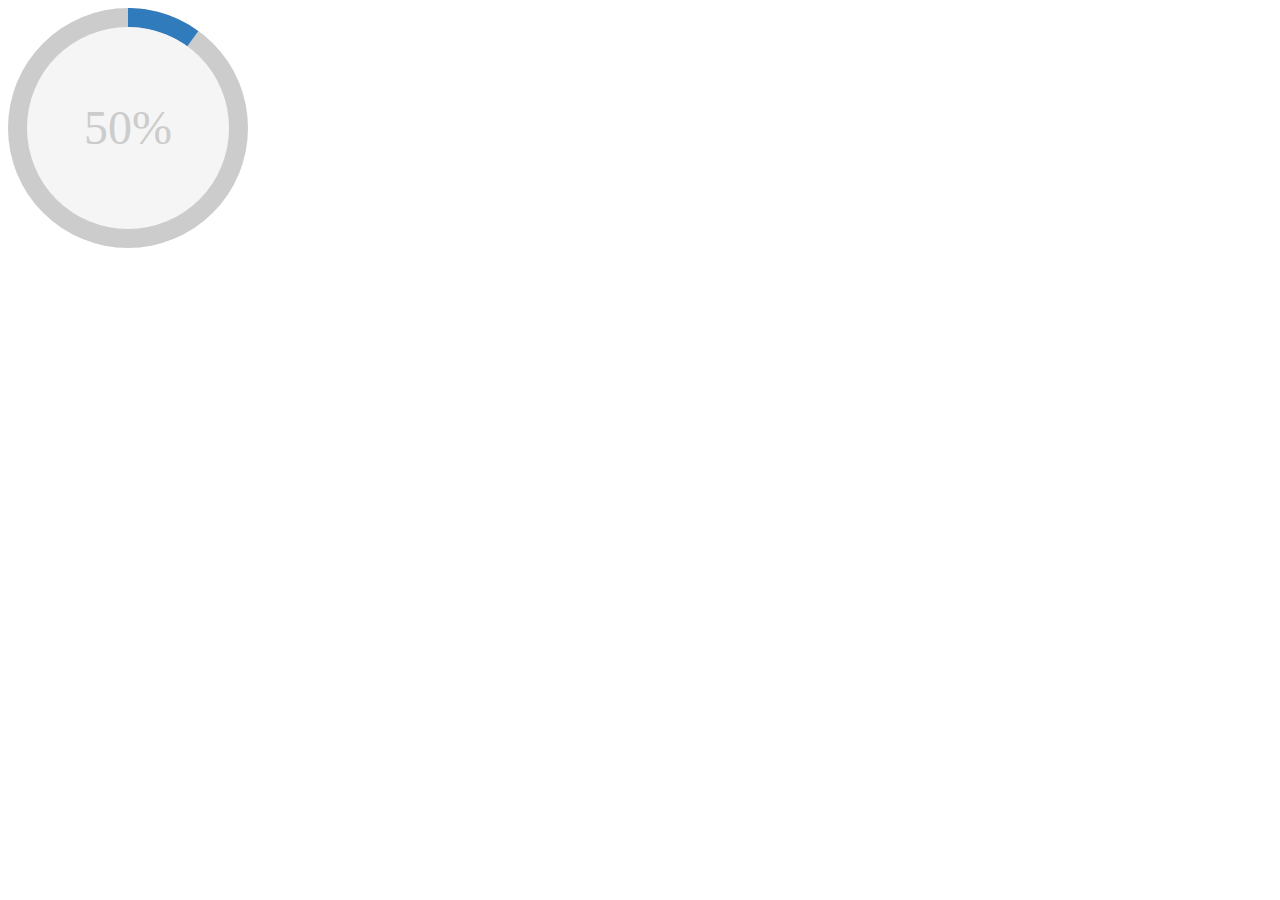
<file: freecodecamp/Advanced Front End Development Projects/02pomodoroClock/index.html>
<!DOCTYPE html>
<html>
    <head>

        <meta charset="utf-8">
        <meta name="viewport" content="width=device-width, initial-scale=1.0">

        <title>Pure CSS Percentage Circle</title>

        <meta name="description" content="">

        <!-- styles for this little demo page -->        

        <link rel="stylesheet" href="css/circle.css">

    </head>

    <body>


            <div class="c100 p10 big">
                <span>50%</span>
                <div class="slice">
                    <div class="bar"></div>
                    <div class="fill"></div>
                </div>
            </div>

    </body>
</html>
</file>
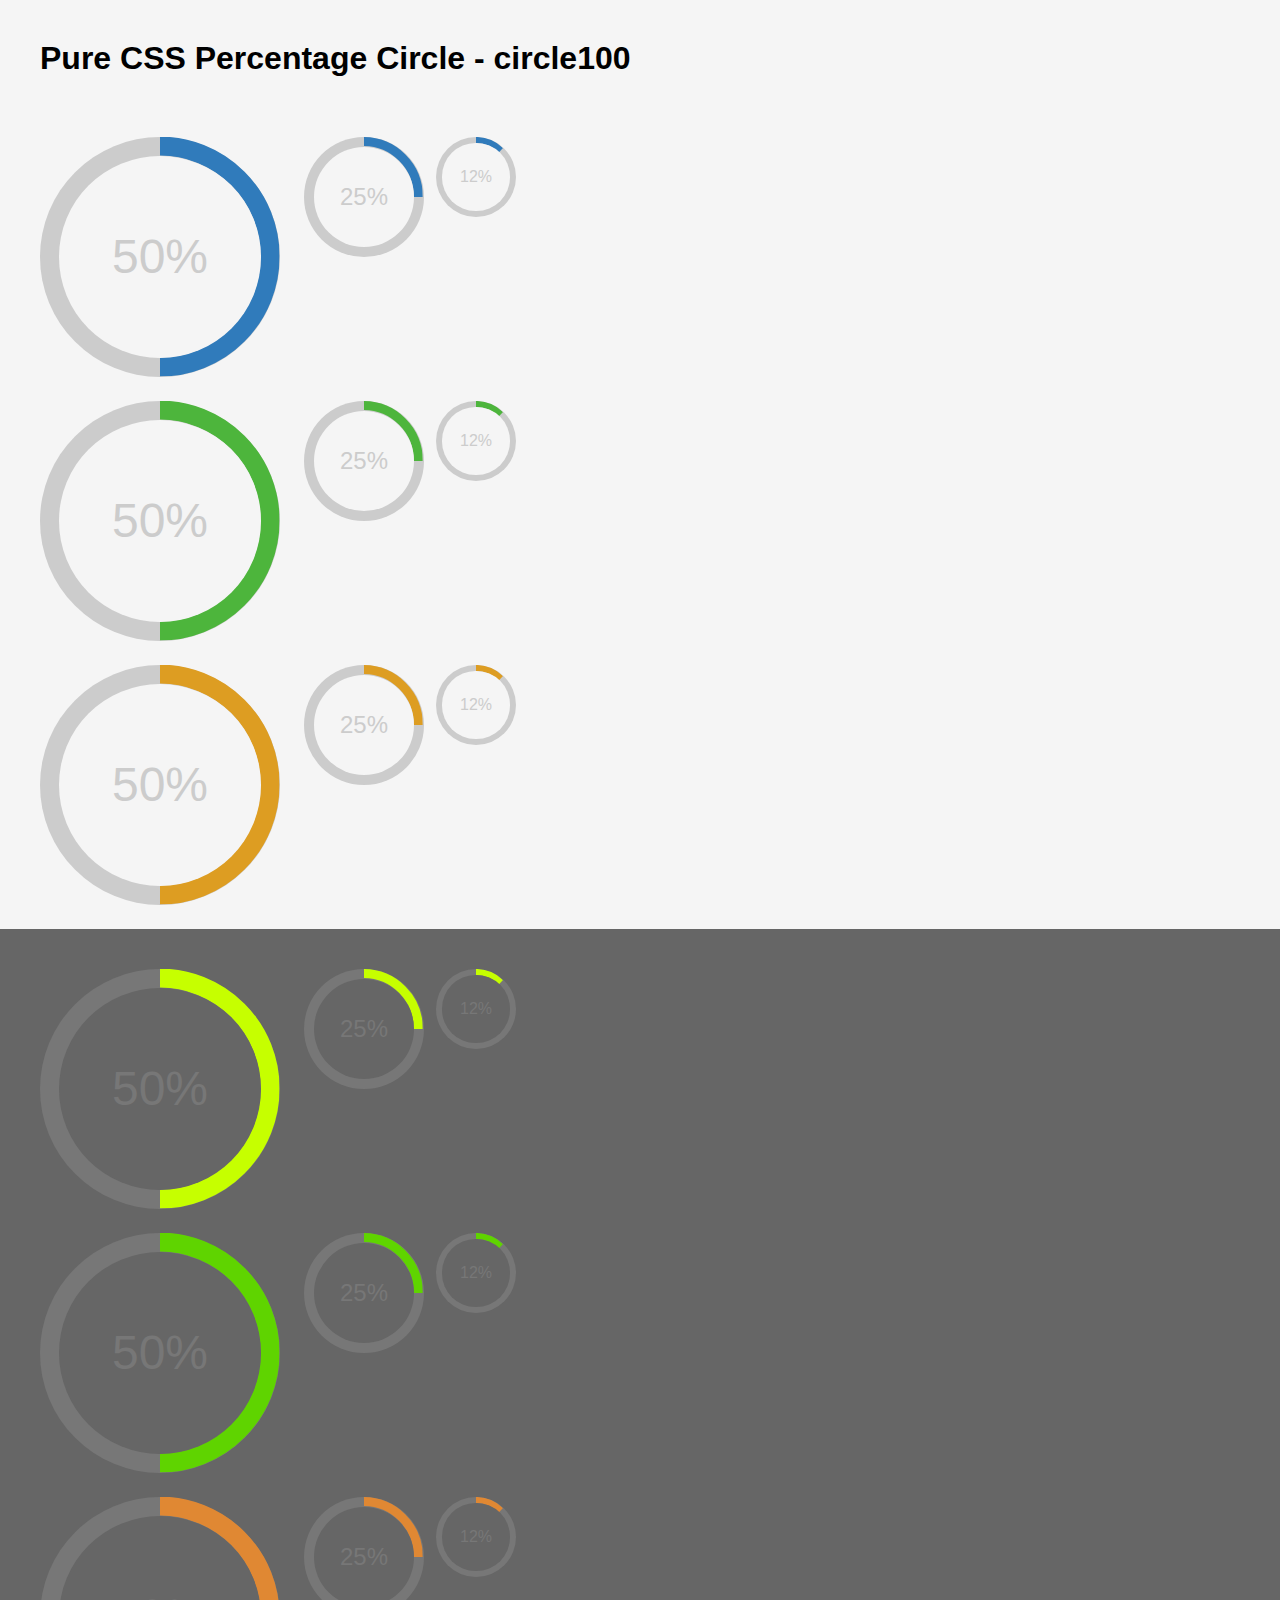
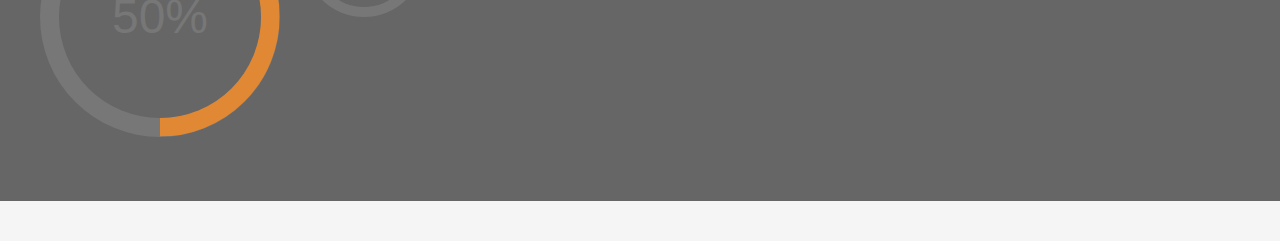
<file: freecodecamp/Advanced Front End Development Projects/css-percentage-circle-master - Copy/index.html>
<!DOCTYPE html>
<html>
    <head>

        <meta charset="utf-8">
        <meta name="viewport" content="width=device-width, initial-scale=1.0">

        <title>Pure CSS Percentage Circle</title>

        <meta name="description" content="">

        <!-- styles for this little demo page -->
        <style type="text/css">

            body{
                background-color: #f5f5f5;
                margin: 0;
                padding: 0;
                font-family: Arial, "Helvetica Neue", Helvetica, sans-serif;
            }

            .page {
                margin: 40px;
            }

            h1{
                margin: 40px 0 60px 0;
            }

            .dark-area {
                background-color: #666;
                padding: 40px;
                margin: 0 -40px 20px -40px;
                clear: both;
            }

            .clearfix:before,.clearfix:after {content: " "; display: table;}
            .clearfix:after {clear: both;}
            .clearfix {*zoom: 1;}

        </style>

        <link rel="stylesheet" href="css/circle.css">

    </head>

    <body>

        <div class="page">

            <h1>Pure CSS Percentage Circle - circle100</h1>

            <!-- default -->
            <div class="clearfix">

                <div class="c100 p50 big">
                    <span>50%</span>
                    <div class="slice">
                        <div class="bar"></div>
                        <div class="fill"></div>
                    </div>
                </div>

                <div class="c100 p25">
                    <span>25%</span>
                    <div class="slice">
                        <div class="bar"></div>
                        <div class="fill"></div>
                    </div>
                </div>

                <div class="c100 p12 small">
                    <span>12%</span>
                    <div class="slice">
                        <div class="bar"></div>
                        <div class="fill"></div>
                    </div>
                </div>

            </div>
            <!-- /default -->

            <!-- green -->
            <div class="clearfix">

                <div class="c100 p50 big green">
                    <span>50%</span>
                    <div class="slice">
                        <div class="bar"></div>
                        <div class="fill"></div>
                    </div>
                </div>

                <div class="c100 p25 green">
                    <span>25%</span>
                    <div class="slice">
                        <div class="bar"></div>
                        <div class="fill"></div>
                    </div>
                </div>

                <div class="c100 p12 small green">
                    <span>12%</span>
                    <div class="slice">
                        <div class="bar"></div>
                        <div class="fill"></div>
                    </div>
                </div>

            </div>
            <!-- /green -->

            <!-- orange -->
            <div class="clearfix">

                <div class="c100 p50 big orange">
                    <span>50%</span>
                    <div class="slice">
                        <div class="bar"></div>
                        <div class="fill"></div>
                    </div>
                </div>

                <div class="c100 p25 orange">
                    <span>25%</span>
                    <div class="slice">
                        <div class="bar"></div>
                        <div class="fill"></div>
                    </div>
                </div>

                <div class="c100 p12 small orange">
                    <span>12%</span>
                    <div class="slice">
                        <div class="bar"></div>
                        <div class="fill"></div>
                    </div>
                </div>

            </div>
            <!-- /orange -->




            <div class="dark-area clearfix">

                <!-- default -->
                <div class="clearfix">

                    <div class="c100 p50 big dark">
                        <span>50%</span>
                        <div class="slice">
                            <div class="bar"></div>
                            <div class="fill"></div>
                        </div>
                    </div>

                    <div class="c100 p25 dark">
                        <span>25%</span>
                        <div class="slice">
                            <div class="bar"></div>
                            <div class="fill"></div>
                        </div>
                    </div>

                    <div class="c100 p12 small dark">
                        <span>12%</span>
                        <div class="slice">
                            <div class="bar"></div>
                            <div class="fill"></div>
                        </div>
                    </div>

                </div>
                <!-- /default -->

                <!-- green -->
                <div class="clearfix">

                    <div class="c100 p50 big dark green">
                        <span>50%</span>
                        <div class="slice">
                            <div class="bar"></div>
                            <div class="fill"></div>
                        </div>
                    </div>

                    <div class="c100 p25 dark green">
                        <span>25%</span>
                        <div class="slice">
                            <div class="bar"></div>
                            <div class="fill"></div>
                        </div>
                    </div>

                    <div class="c100 p12 dark small green">
                        <span>12%</span>
                        <div class="slice">
                            <div class="bar"></div>
                            <div class="fill"></div>
                        </div>
                    </div>

                </div>
                <!-- /green -->

                <!-- orange -->
                <div class="clearfix">

                    <div class="c100 p50 dark big orange">
                        <span>50%</span>
                        <div class="slice">
                            <div class="bar"></div>
                            <div class="fill"></div>
                        </div>
                    </div>

                    <div class="c100 p25 dark orange">
                        <span>25%</span>
                        <div class="slice">
                            <div class="bar"></div>
                            <div class="fill"></div>
                        </div>
                    </div>

                    <div class="c100 p12 dark small orange">
                        <span>12%</span>
                        <div class="slice">
                            <div class="bar"></div>
                            <div class="fill"></div>
                        </div>
                    </div>

                </div>
                <!-- /orange -->

            </div><!-- /.dark-area -->
        </div>

    </body>
</html>
</file>
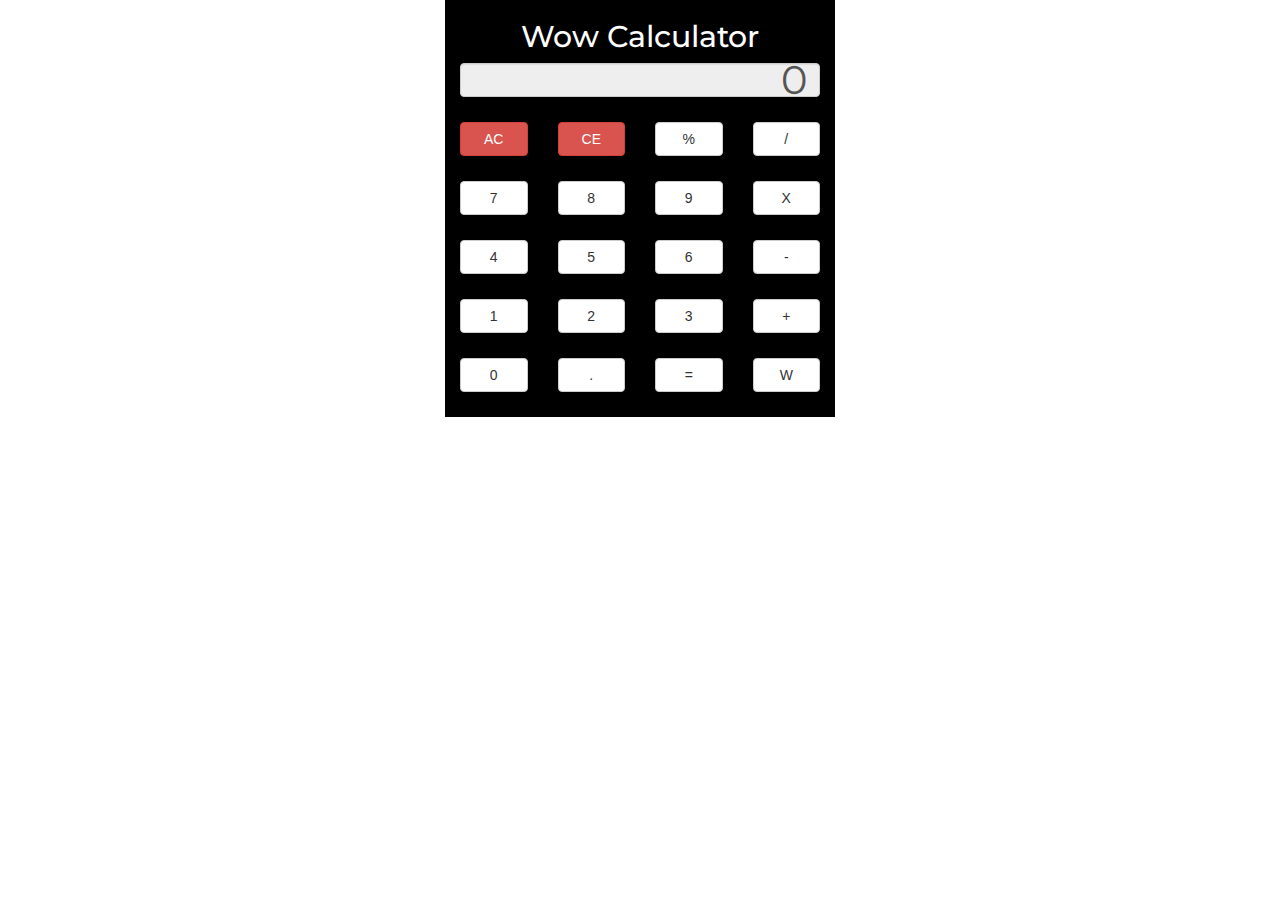
<file: freecodecamp/Advanced Front End Development Projects/01calculator.html>
<!DOCTYPE html>
<html>
<head>
	<meta content="text/html; charset=utf-8" http-equiv="Content-Type"  name="viewport" content="width=device-width; initial-scale=1.0; maximum-scale=1.0;"/>
	<title>HOPES</title>
	<link rel="stylesheet" href="https://maxcdn.bootstrapcdn.com/bootstrap/3.3.7/css/bootstrap.min.css">
	<link href="http://fonts.googleapis.com/css?family=Montserrat:400,700" rel="stylesheet" type="text/css">
	<style type="text/css">
		.col-xs-12 {
			margin-bottom:25px; 
		}
		#input {
			text-align: right;
			font-family: montserrat;
			font-size: 40px;
		}
	</style>
</head>
<body class="container">
		<div class="row">
			<div class="col-sm-offset-4 col-sm-4 col-xs-offset-2 col-xs-8" style="background:black;">
				<h2 style='font-family:Montserrat; color:white;' class='text-center'>Wow Calculator</h2>
				<div class="row">
					<div class="col-xs-12">
						<input id="input" disabled="disabled" type="text" class='form-control' value="0" />
					</div>          
					<div class="col-xs-12">
						<div class="row">
							<div class="col-xs-3">
								<button class='btn btn-block btn-danger' onclick="buttonClick('AC')">AC</button>
							</div>
							<div class="col-xs-3">
								<button id="asd" class='btn btn-block btn-danger'>CE</button>
							</div>
							<div class="col-xs-3">
								<button class='btn btn-block btn-default'>%</button>
							</div>
							<div class="col-xs-3">
								<button class='btn btn-block btn-default'>/</button>
							</div>  
						</div>            
					</div>
					
					<div class="col-xs-12">
						<div class="row">
							<div class="col-xs-3">
								<button class='btn btn-block btn-default'>7</button>
							</div>
							<div class="col-xs-3">
								<button class='btn btn-block btn-default'>8</button>
							</div>
							<div class="col-xs-3">
								<button class='btn btn-block btn-default'>9</button>
							</div>
							<div class="col-xs-3">
								<button class='btn btn-block btn-default'>X</button>
							</div>  
						</div>            
					</div>

					<div class="col-xs-12">
						<div class="row">
							<div class="col-xs-3">
								<button class='btn btn-block btn-default'>4</button>
							</div>
							<div class="col-xs-3">
								<button class='btn btn-block btn-default'>5</button>
							</div>
							<div class="col-xs-3">
								<button class='btn btn-block btn-default'>6</button>
							</div>
							<div class="col-xs-3">
								<button class='btn btn-block btn-default'>-</button>
							</div>  
						</div>            
					</div>

					<div class="col-xs-12">
						<div class="row">
							<div class="col-xs-3">
								<button class='btn btn-block btn-default'>1</button>
							</div>
							<div class="col-xs-3">
								<button class='btn btn-block btn-default'>2</button>
							</div>
							<div class="col-xs-3">
								<button class='btn btn-block btn-default'>3</button>
							</div>
							<div class="col-xs-3">
								<button class='btn btn-block btn-default'>+</button>
							</div>  
						</div>            
					</div>

					<div class="col-xs-12">
						<div class="row">
							<div class="col-xs-3">
								<button class='btn btn-block btn-default'>0</button>
							</div>
							<div class="col-xs-3">
								<button class='btn btn-block btn-default'>.</button>
							</div>
							<div class="col-xs-3">
								<button class='btn btn-block btn-default'>=</button>
							</div>
							<div class="col-xs-3">
								<button class='btn btn-block btn-default'>W</button>
							</div>  
						</div>            
					</div>

				</div>
			</div>
		</div>  
	</body>

<script src="https://ajax.googleapis.com/ajax/libs/jquery/3.1.1/jquery.min.js"></script>
<script src="https://maxcdn.bootstrapcdn.com/bootstrap/3.3.7/js/bootstrap.min.js"></script>
<script type="text/javascript">

	var flagOperation = false;
   var boolFirstInput = true;
   var boolComa = false;
   var lastInput = 0;
   var lastOperation = 0;
	var tempValue = 0;
   var inputNow = 0;
	
   function assign(string) {
      $("#input").val(string);
   }

   function operation(string) {
      if (flagOperation) {
         switch(lastOperation) {
         case "+":
            tempValue = parseFloat(tempValue) + parseFloat(lastInput);
            break;
         case "-":
            tempValue = parseFloat(tempValue) - parseFloat(lastInput);
            break;
         case "/":
            tempValue = parseFloat(tempValue) / parseFloat(lastInput);
            break;
         case "X":
            tempValue = parseFloat(tempValue) * parseFloat(lastInput);
            break;
         case "%":            
            tempValue = parseFloat(tempValue) % parseFloat(lastInput);
            break;
         }
         assign(tempValue);         
         boolFirstInput = true;
         lastOperation = string;
         lastInput = text;
      }
      flagOperation = true;
      boolFirstInput = true;
      tempValue = inputNow;
      lastOperation = string;
   }

	$("button").click(function() {
		var text = $(this).text();
		inputNow = $("#input").val();

		switch(text) {
         case "AC":
            assign("0");
            flagOperation = false;
            boolFirstInput = true;
            tempValue = 0;
            lastOperation = "";
            break;
         case "CE":
            assign(inputNow.substr(0,inputNow.length-1));
            break;
         case "W":
            alert("So Much Wow!!!");
            break;
         case "+":
            operation("+");
            break;
         case "-":
            operation("-");            
            break;
         case "/":
            operation("/");            
            break;
         case "X":
            operation("X");            
            break;
         case "%":            
            operation("%");            
            break;
         case "=":
            if (!flagOperation) {
               switch(lastOperation) {
                  case "+":
                     tempValue += parseFloat(lastInput);
                     break;
                  case "X":
                     tempValue *= parseFloat(lastInput);
                     break;
                  case "-":
                     tempValue -= parseFloat(lastInput);
                     break;
                  case "/":
                     tempValue /= parseFloat(lastInput);
                     break;
                  case "%":
                     tempValue %= parseFloat(lastInput);
                     break;
               }
            }
            else {
               switch(lastOperation) {
                  case "+":
                     tempValue = parseFloat(tempValue) + parseFloat(inputNow);
                     break;
                  case "X":
                     tempValue = parseFloat(tempValue) * parseFloat(inputNow);
                     break;
                  case "-":
                     tempValue = parseFloat(tempValue) - parseFloat(inputNow);
                     break;
                  case "/":
                     tempValue = parseFloat(tempValue) / parseFloat(inputNow);
                     break;
                  case "%":
                     tempValue = parseFloat(tempValue) % parseFloat(inputNow);
                     break;
               }
            }
            flagOperation = false;
            boolFirstInput = true;
            assign(tempValue);
            break;   
            
         default:
            if (flagOperation && boolFirstInput) {
               assign(text);
               boolFirstInput = false;
            }
            else if (inputNow.length < 10) {
               assign(inputNow + "" + text);
               if(boolFirstInput)
                  assign(text);
               boolFirstInput = false;
            }
            lastInput = text;
		} 
      console.log(lastInput);
	});
</script>
</html>
</file>
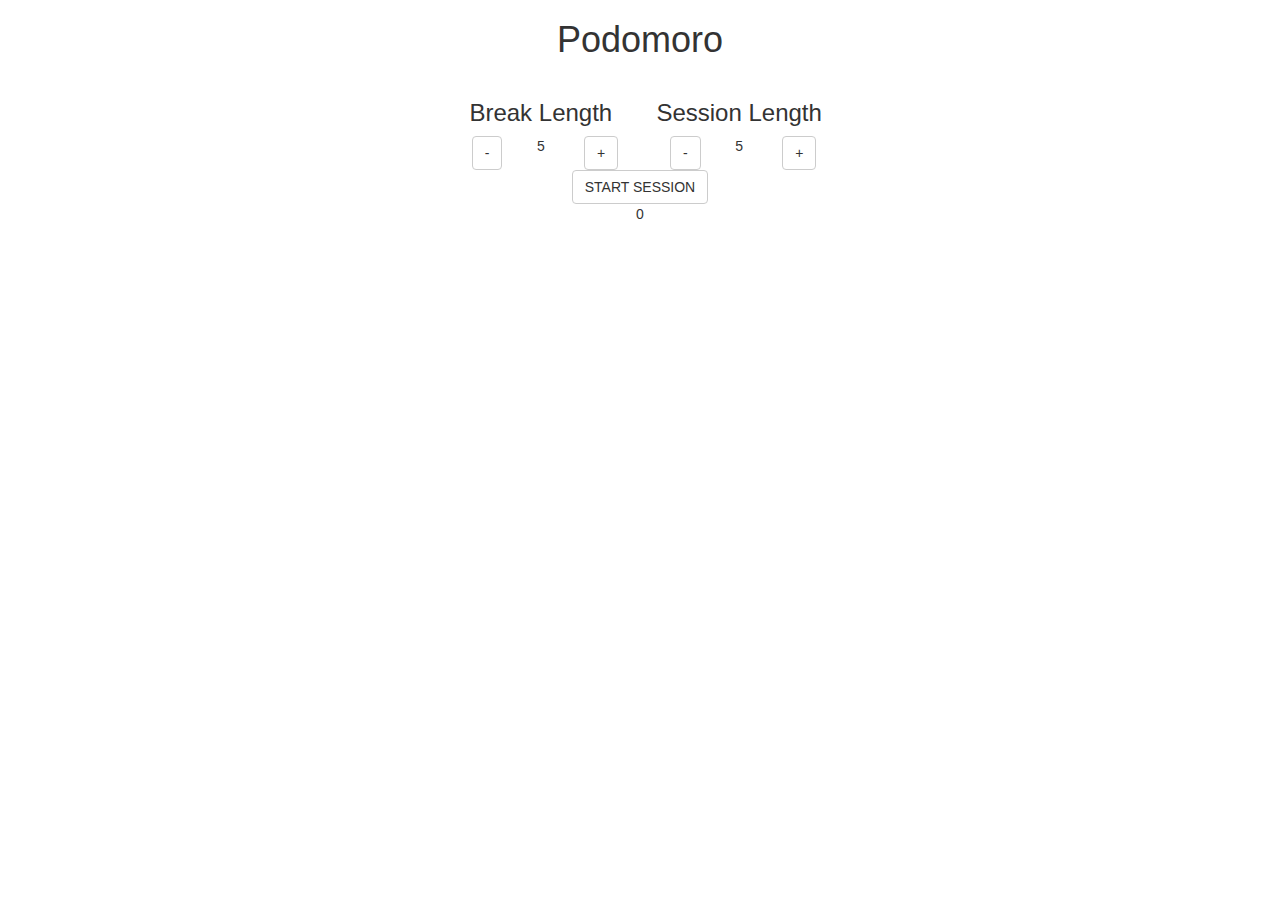
<file: freecodecamp/Advanced Front End Development Projects/02pomodoroClock.html>
<!DOCTYPE html>
<html>
<head>
  <meta content="text/html; charset=utf-8" http-equiv="Content-Type"  name="viewport" content="width=device-width; initial-scale=1.0; maximum-scale=1.0;"/>
  <title>HOPES</title>
  <link rel="stylesheet" href="https://maxcdn.bootstrapcdn.com/bootstrap/3.3.7/css/bootstrap.min.css">
  <link href="https://fonts.googleapis.com/css?family=Pacifico" rel="stylesheet">
  <link href="https://fonts.googleapis.com/css?family=Open+Sans" rel="stylesheet">
  <link rel="stylesheet" type="text/css" href="https://maxcdn.bootstrapcdn.com/font-awesome/4.7.0/css/font-awesome.min.css">
  <style type="text/css">
  </style>
</head>
<body>
  <div class="container-fluid">
    <div class="row">
      <div class="col-sm-offset-4 col-sm-4 text-center">
        <h1>Podomoro</h1>
        <h2 id='status'></h2>
        <div class="col-sm-6">
          <h3>Break Length</h3>
          <div class="col-sm-4">
            <button class="btn btn-default breakmin">-</button>
          </div>
          <div class="col-sm-4 breaktime">
            5
          </div>
          <div class="col-sm-4">
            <button class="btn btn-default breakplus">+</button>
          </div>
        </div>
        <div class="col-sm-6">
          <h3>Session Length</h3>
          <div class="col-sm-4">
            <button class="btn btn-default sessionmin">-</button>
          </div>
          <div class="col-sm-4 sessiontime">
            5
          </div>
          <div class="col-sm-4">
            <button class="btn btn-default sessionplus">+</button>
          </div>
        </div>        
        <button class="btn btn-default startsession">START SESSION</button>
        <div class="session">0</div>
      </div>
    </div>
  </div>
</body>
<script src="https://ajax.googleapis.com/ajax/libs/jquery/3.1.1/jquery.min.js"></script>
<script src="https://maxcdn.bootstrapcdn.com/bootstrap/3.3.7/js/bootstrap.min.js"></script>
<script type="text/javascript">
  var sessiontime;
  var recount;
  var counting = false;
  var status = "work";
  var start = false;

  function setVal(number, state) {
    var val = parseInt($("."+state).text()) + number;
    counting = false;
    if (val > 0)
      $("."+state).text(val);
    clearInterval(recount);
    start = false;
    counting = false;
    status = "work";
  }

  //function mengurangi waktu yang di label break
  $(".breakmin").click(function() {
    setVal(-1, "breaktime");  
  });

  //function menambah waktu yang di label break
  $(".breakplus").click(function() {
    setVal(1, "breaktime");
  });

  //function menambah waktu yang di label session
  $(".sessionplus").click(function() {
    setVal(1, "sessiontime");
  });

  //function mengurangi waktu yang di label session
  $(".sessionmin").click(function() {
    setVal(-1, "sessiontime");  
  });

  //start the countdown
  $(".startsession").click(function() {
    //set the start state to true or false, because it's starting
    start = !start;

    //if it is starting already, but button clicked again (state start to false), then it will pause
    if (!start) {
      clearInterval(recount); //reset the counter
      counting = true;  //set state that the counting is running
      lastCount = sessionTime;  //save the last stopped time to resume the countdown later
    }

    if (start) {
      if (!counting) {  //if previously not paused then continue from the start set sessiontime
        sessionTime = parseInt($(".sessiontime").text())*60;
        counting = false;
      }
      else sessionTime = lastCount; //resume from before

      $(".session").text(Math.floor(sessionTime/60) + ":" + sessionTime%60);
      sessionTime--;      
      recount = setInterval(sessionrunning, 1000);
    }
  });

  //time is decreasing
  function sessionrunning() {
    $(".session").text(Math.floor(sessionTime/60) + ":" + sessionTime%60);
    if (status == "work")
      $("#status").text("Work Time");
    else $("#status").text("Break Time");

    if (sessionTime > 0)
      sessionTime--;
    else if (status == "work") {      
      sessionTime = parseInt($(".breaktime").text())*60;
      status = "break";
    }
    else {
      $("#status").text("Work Time");
      sessionTime = parseInt($(".sessiontime").text())*60;
      status = "work";
    }
  };  
</script>
</html>
</file>
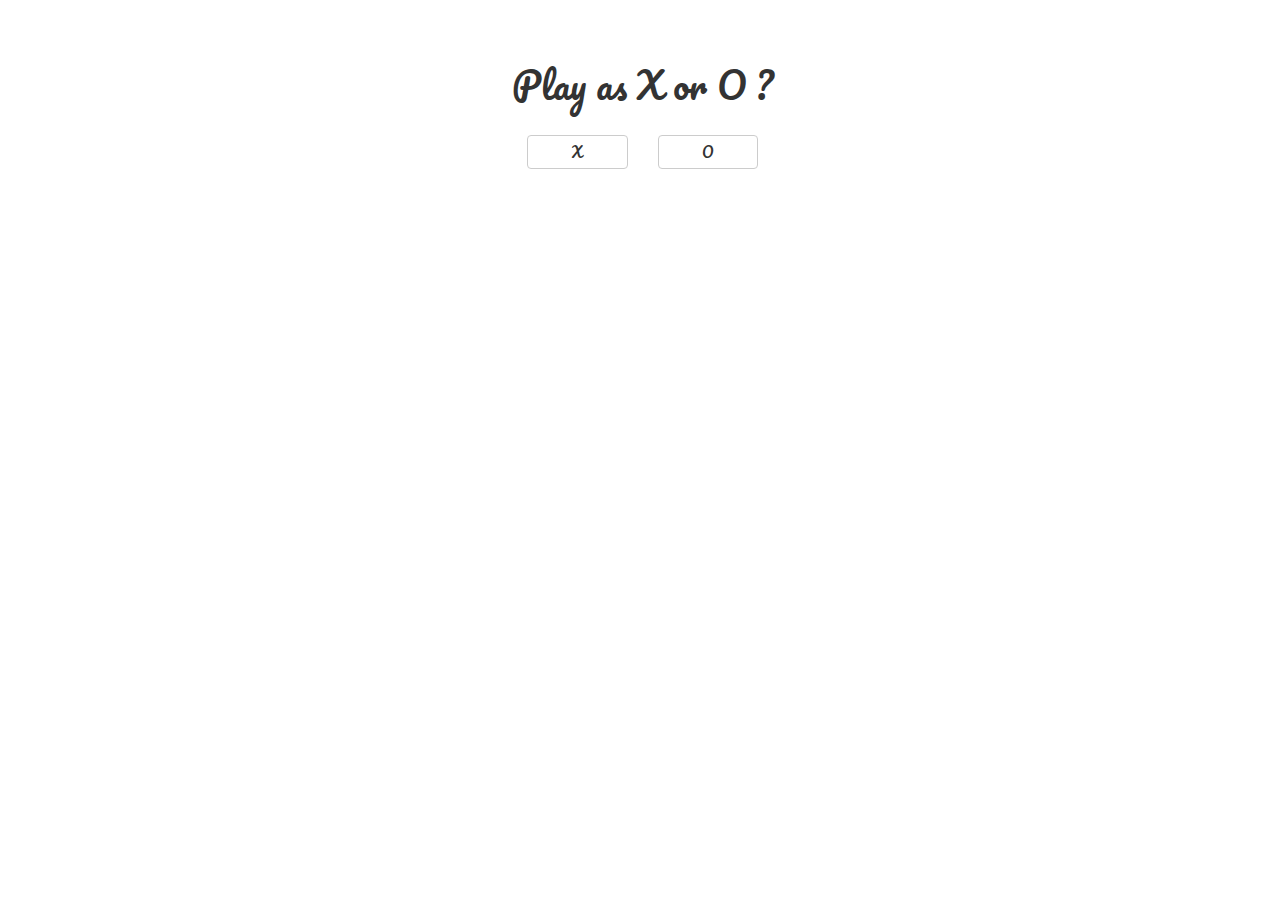
<file: freecodecamp/Advanced Front End Development Projects/03ticTacToe.html>
<!DOCTYPE html>
<html>
<head>
	<meta content="text/html; charset=utf-8" http-equiv="Content-Type"  name="viewport" content="width=device-width; initial-scale=1.0; maximum-scale=1.0;"/>
	<title>HOPES</title>
	<link rel="stylesheet" href="https://maxcdn.bootstrapcdn.com/bootstrap/3.3.7/css/bootstrap.min.css">
	<link href="https://fonts.googleapis.com/css?family=Pacifico" rel="stylesheet">
	<style type="text/css">
		.col-xs-12 {
			margin-bottom:25px; 
		}
		#input {
			text-align: right;
			font-family: montserrat;
			font-size: 40px;
		}
      .restart, .closing, .opening {
         position: absolute;
         top: 5%;
         left: 40%;
         font-family: 'Pacifico', cursive;
      }

      .abs {
         position: absolute;
         top: 5%;
         left: 41.5%;
         font-family: 'Pacifico', cursive;
      }

      td {
         width: 33%;
         height:100px;
         background-color: black;
         border: 1px solid white;
         color: white;
         font-size: 25px;
      }
      table {
         position: absolute;
         left: 25%;
         top: 20%;
         width:50%;
      }
	</style>
</head>
<body class="container">
      <div class="opening">
         <h1>Play as X or O ?</h1>
         <br>
         <div class="col-xs-6">
            <button class='btn btn-block btn-default' onclick="buttonChooseType('X')">X</button>
         </div>
         <div class="col-xs-6">
            <button class='btn btn-block btn-default' onclick="buttonChooseType('O')">O</button>
         </div>
      </div>

      <div class="closing" style="display:none;">
         <h1>GAME OVER</h1>
         <h2 id='final-text'></h2>
      </div>

      <div class="restart" style="display:none;">
         <h1>game starting</h1>
         <h2 id='final-text'>wait a moment..</h2>
      </div>

		<div class="row text-center core-game" style="display:none;">
         <h1 class="abs">Le Tic Tac Toe</h1>
         <table>
            <tr>
               <td id="1">1</td>
               <td id="2">2</td>
               <td id="3">3</td>
            </tr>
            <tr>
               <td id="4">4</td>
               <td id="5">5</td>
               <td id="6">6</td>
            </tr>
            <tr>
               <td id="7">7</td>
               <td id="8">8</td>
               <td id="9">9</td>
            </tr>
         </table>    
      </div>
</body>

<script src="https://ajax.googleapis.com/ajax/libs/jquery/3.1.1/jquery.min.js"></script>
<script src="https://maxcdn.bootstrapcdn.com/bootstrap/3.3.7/js/bootstrap.min.js"></script>
<script type="text/javascript">   

   function setValue(target, string, booleans) {
      if (target.text() == parseInt(target.text())) {
         target.text(string);
         reset++;   
         increment = booleans;
      }
   }
   var player;
   var bot;
   var start = false;
   var reset = 0;   

   function buttonChooseType(choosen) {
      player = choosen;
      if (player == "X")
         bot = "O";
      else bot = "X";
      $("#5").text(bot);   
      if (bot === "O")
         increment = true;
      else increment = false;

      startGame();
   }

   function startGame() {
      start = true;
      
      $(".opening").fadeOut(500);
      $(".restart").fadeIn(500);
      
      $(".restart").delay(1000).fadeOut(500);
      $(".core-game").delay(1500).fadeIn(1000);
   }

   function resetGame() {

      $(".closing").fadeIn(1000);
      $(".core-game").fadeOut(500);
      
      $(".closing").delay(1500).fadeOut(500);

      $(".opening").delay(2000).fadeIn(1000);  
      reset = 0;
      for (var i = 1; i <= 9; i++) {
         $("#"+i).text(i);
      }
      $("#5").text(bot);
   }

   function checkWin() {
      var arr = [];
      var win = false;
      for (var i = 1; i <= 9; i++) {
         arr.push($("#"+i).text());
      }

      var plus = 0;      

      //check all horizontal, increment by 3, it's move 1 square to bottom, from top to bottom
      for (var i = 1; i <= 9; i++) {
         if (arr[0+plus] == "X" && arr[1+plus] == "X" && arr[2+plus] == "X") {
            win = "X";
         }

         if (arr[0+plus] == "O" && arr[1+plus] == "O" && arr[2+plus] == "O") {
            win = "O";
         }
         plus+=3;
      }

      plus = 0;

      //check all vertical, increment by 1 because it's move 1 square, from left to right
      for (var i = 1; i <= 9; i++) {
         if (arr[0+plus] == "X" && arr[3+plus] == "X" && arr[6+plus] == "X") {
            win = "X";
         }

         if (arr[0+plus] == "O" && arr[3+plus] == "O" && arr[6+plus] == "O") {
            win = "O";
         }
         plus+=1;
      }

      //check diagonal, use manual if

      //X
      // XOO
      // OXO
      // OOX
      if (arr[0] == "X" && arr[4] == "X" && arr[8] == "X") {
         win = "X";
      }

      // OOX
      // OXO
      // XOO
      if (arr[2] == "X" && arr[4] == "X" && arr[6] == "X") {
         win = "X";
      }

      //O
      // OXX
      // XOX
      // XXO
      if (arr[2] == "O" && arr[4] == "O" && arr[6] == "O") {
         win = "O";
      }         

      // XXO
      // XOX
      // OXX
      if (arr[0] == "O" && arr[4] == "O" && arr[8] == "O") {
         win = "O";
      }         
      
      if (win === player) {
         $("#final-text").text("Mamamia!!! Player 1 is win the game!");
      }
      else if (win === bot) {
         $("#final-text").text("Mamamia!!! Player 2 is win the game!");
         resetGame();
      }
   }

   var increment = true;

   $("td").on("click", function() {
      if (start == false)
         return 0;
      
      var text = $(this);      
      if (increment) {
         setValue(text, "X", false)         
      }
      else {
         setValue(text, "O", true)         
      }      
      
      checkWin();
      
      if (reset == 8) {
         resetGame();
         $("#final-text").text("Ayayay, It's a tie!");
      }

   });
</script>
</html>
</file>
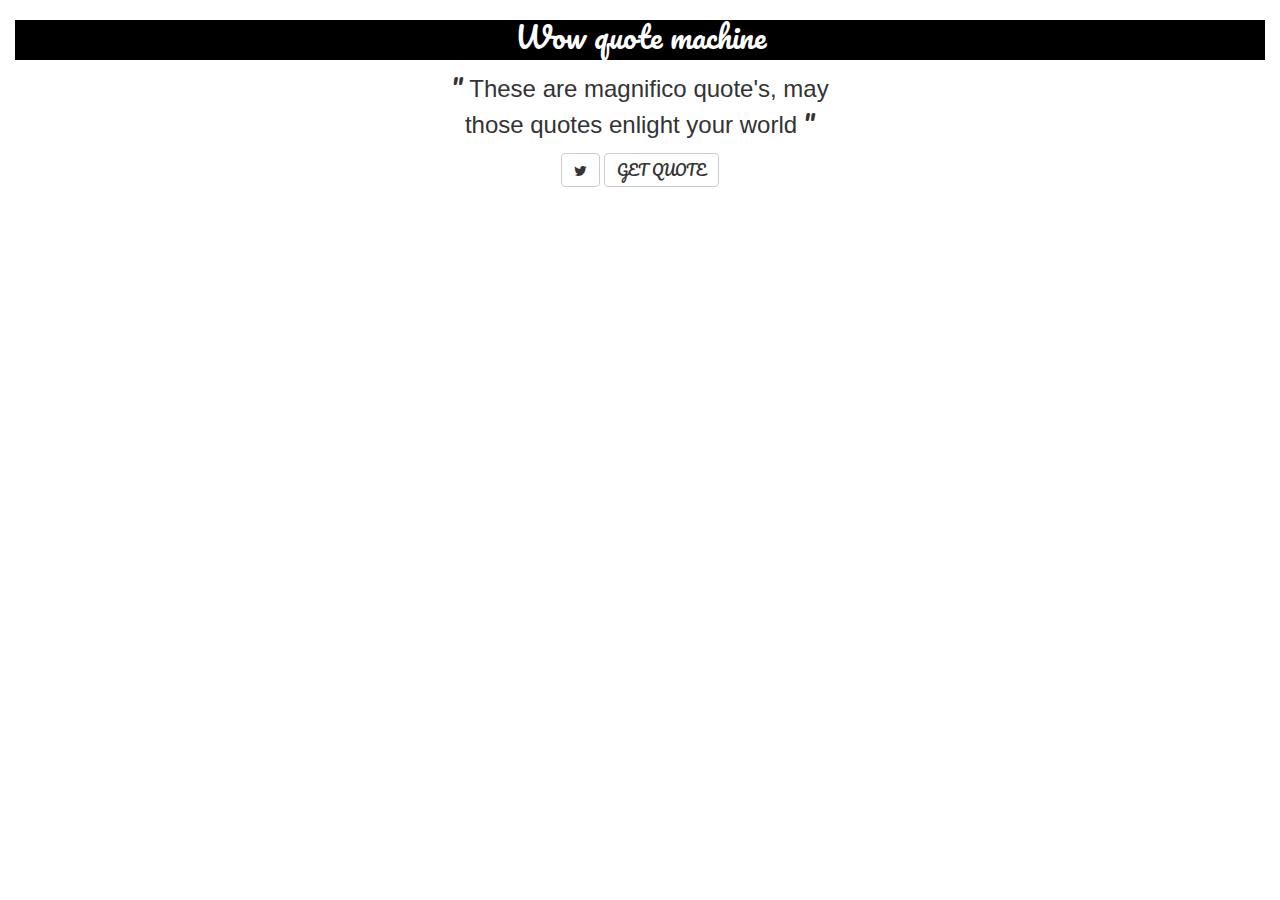
<file: freecodecamp/Intermediate Front End Development Projects/01quoteMachine.html>
<!DOCTYPE html>
<html>
<head>
  <meta content="text/html; charset=utf-8" http-equiv="Content-Type"  name="viewport" content="width=device-width; initial-scale=1.0; maximum-scale=1.0;"/>
  <title>HOPES</title>
  <link rel="stylesheet" href="https://maxcdn.bootstrapcdn.com/bootstrap/3.3.7/css/bootstrap.min.css">
  <link href="https://fonts.googleapis.com/css?family=Pacifico" rel="stylesheet">
  <link href="http://fonts.googleapis.com/css?family=Opensans:400,700" rel="stylesheet" type="text/css">
  <link rel="stylesheet" type="text/css" href="https://maxcdn.bootstrapcdn.com/font-awesome/4.7.0/css/font-awesome.min.css">
  <style type="text/css">
    body {
      font-family: 'Pacifico', cursive;
      transition: 2s all;
    }
    .caption {
      font-family: 'Open Sans', sans-serif;
    }
    p {
      font-size: 24px;
    }

    .btn:hover {
      background-color: white;
    }
    .btn:active {
      border-color: rgba(0,0,0,0);
      outline-style: none;
    }
  </style>
</head>
<body>
  <div class="container-fluid">
    <div class="row text-center">
      <div class='col-sm-12'>
        <h2 class='heading' style="height:40px; color: white; background-color: black">Wow quote machine</h2>
      </div>
      <div class="col-md-offset-4 col-md-4 col-sm-offset-2 col-sm-8 col-xs-12">
        <p>"
          <span class="caption"> These are magnifico quote's, may those quotes enlight  your world</span>
        "</p>
      </div>
      <div class='col-sm-12'>
          <a class='twitter-tweet' href="https://twitter.com/intent/tweet?text=These are magnifico quote's, may those quotes enlight your world">
            <button id = "twitter" class="btn btn-default">
              <i class='fa fa-twitter'></i>
            </button>
          </a>
        <button id = "getQuote" class='btn btn-default'>GET QUOTE</button>
      </div>
    </div>
  </div>
</body>
<script src="https://ajax.googleapis.com/ajax/libs/jquery/3.1.1/jquery.min.js"></script>
<script src="https://maxcdn.bootstrapcdn.com/bootstrap/3.3.7/js/bootstrap.min.js"></script>
<script type="text/javascript">
  var counter = 0;
  var color = [["#468966", "#FFF0A5", "#FFB03B", "#B64926"], ["#225378", "#1695A3", "#105B63", "#F3FFE2"], ["#FF6138", "#FFFF9D", "#BEEB9F", "#79BD8F"], ["#2C3E50", "#E74C3C", "#ECF0F1", "#3498DB", "#2980B9"], ["#105B63", "#FFFAD5", "#FFD34E", "#DB9E36"]];    

    function change() {
      
      $(".heading").css("background-color", color[counter][0]);
      $(".btn").css("background-color", color[counter][0]);
      $(".heading").css("color", color[counter][1]);
      $("p").css("color", color[counter][2]);
      $(".btn").css("color", color[counter][1]);
      $(".fa").css("color", color[counter][1]);
      $("body").css("background-color", color[counter][3]);
      
    };
    // Random Quote Generator
    var url = "http://api.forismatic.com/api/1.0/?method=getQuote&key=457653&format=jsonp&lang=en&jsonp=?";
    
    var getQuote = function(data) {
      $(".caption").fadeOut();
      change();
      $(".caption").text(data.quoteText);
      $(".caption").fadeIn();
      
      var caption = $(".caption").text(); 
      var defaultTweet = "https://twitter.com/intent/tweet?text=";
      defaultTweet += caption;      
      $(".twitter-tweet").attr("href", defaultTweet);
      
      counter++;
      if (counter == 5) {
        counter = 0;
      }
      
      $(".caption").text(data.quoteText);
      $(".caption").fadeIn();      
    };
    
    $("#getQuote").click(function() {
      $(".caption").fadeOut();
      $.getJSON(url, getQuote, 'jsonp');
    });
  window.twttr = (function(d, s, id) {
    var js, fjs = d.getElementsByTagName(s)[0],
      t = window.twttr || {};
    if (d.getElementById(id)) return t;
    js = d.createElement(s);
    js.id = id;
    js.src = "https://platform.twitter.com/widgets.js";
    fjs.parentNode.insertBefore(js, fjs);

    t._e = [];
    t.ready = function(f) {
      t._e.push(f);
    };

    return t;
  }(document, "script", "twitter-wjs"));
</script>
</html>
</file>
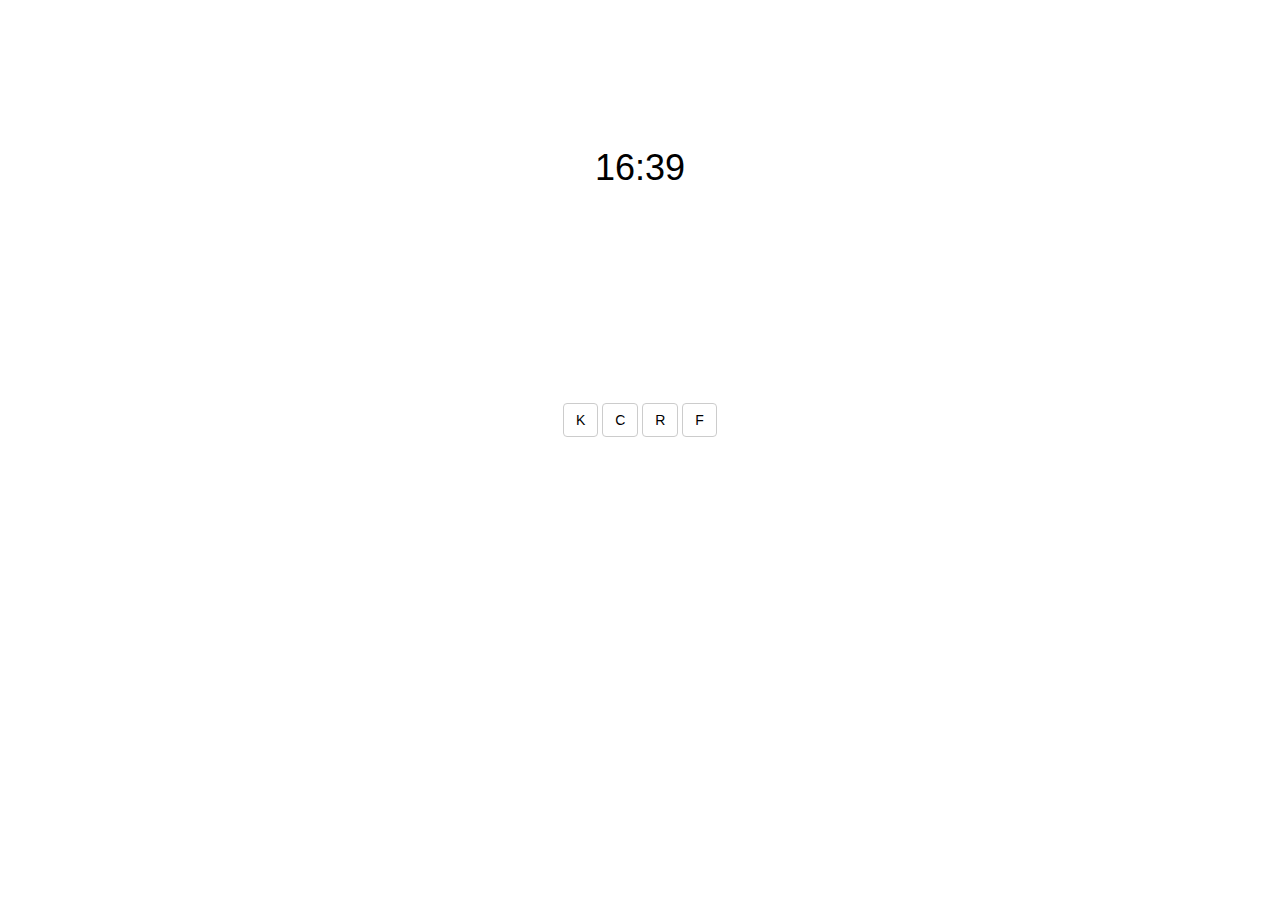
<file: freecodecamp/Intermediate Front End Development Projects/02localWeather.html>
<!DOCTYPE html>
<html>
<head>
  <meta content="text/html; charset=utf-8" http-equiv="Content-Type"  name="viewport" content="width=device-width; initial-scale=1.0; maximum-scale=1.0;"/>
  <title>HOPES</title>
  <link rel="stylesheet" href="https://maxcdn.bootstrapcdn.com/bootstrap/3.3.7/css/bootstrap.min.css">
  <!-- <link href="https://fonts.googleapis.com/css?family=Pacifico" rel="stylesheet"> -->
  <link href="http://fonts.googleapis.com/css?family=Opensans:400,700" rel="stylesheet" type="text/css">
  <link rel="stylesheet" type="text/css" href="https://maxcdn.bootstrapcdn.com/font-awesome/4.7.0/css/font-awesome.min.css">
  <style type="text/css">
    body {
      /*font-family: 'Pacifico', cursive;*/
      font-family: 'Open Sans', sans-serif;
      transition: 2s all;
    }
    /*.caption {
      font-family: 'Open Sans', sans-serif;
    }*/
   /* span {
      height:50px;
      background-color: rgba(0,0,0,0.5);
      padding: 10px;
    }*/

    body, html {
        height: 100%;
    }

    .bg { 
        /* The image used */        

        /* Full height */
        height: 100%;        
        /* Center and scale the image nicely */
        background-position: center;
        background-repeat: no-repeat;
        background-size: cover;
    }
    .btn-default, span {
      background-color: rgba(255,255,255,0.5);
      color: black;
    }
    span {    
      margin-bottom: 10px;
      padding: 5px;
    }

  </style>
</head>
<body class='bg' style="padding:10%;">
  <div class="container-fluid">
    <div class="row text-center">
      <div class="col-sm-12">
        <h1>
          <span id="time"></span><br>
          <button id='getLocation' class="btn btn-default" onclick="getLocation()">Get Location</button>
        </h1>
        <h2>
          <span id="city-country"></span>
        </h2>
      </div>
      <div class="col-sm-offset-4 col-sm-4 text-center">
        <h3>
          <img class='img img-responsive' id="weatherIcon" style="display: block; margin: 0 auto;" />
          <span id="weather"></span>
        </h3>
      </div>

      <div class="col-sm-12">
        <br>&nbsp
        <h3>
          <span id="temperature"></span>          
        </h3>
        <button class='btn btn-default'>K</button>
        <button class='btn btn-default'>C</button>      
        <button class='btn btn-default'>R</button>
        <button class='btn btn-default'>F</button>
      </div>
    </div>
  </div>
</body>
<script src="https://ajax.googleapis.com/ajax/libs/jquery/3.1.1/jquery.min.js"></script>
<script src="https://maxcdn.bootstrapcdn.com/bootstrap/3.3.7/js/bootstrap.min.js"></script>
<script type="text/javascript">
  
  var temperature = 0;

  function getLocation() {    
    // if (navigator.geolocation) {
    //     navigator.geolocation.getCurrentPosition(showPosition);
    // } else { 
    //     alert("Geolocation is not supported by this browser.");
    // }
    // if('geolocation' in navigator){
    //   // geolocation is supported :)
    //   navigator.geolocation.getCurrentPosition(showPosition, error);  
    // }else{      
    //   msg = "Sorry, looks like your browser doesn't support geolocation";
    //   alert(msg);
    // }
    $("#getLocation").fadeOut();
     var asd = $.getJSON("http://freegeoip.net/json/", showPosition);

  }

  // function error(err){
  //   // return the error message
  //   msg = 'Error: ' + err + ' :(';
  //   alert(msg); // output button      
  // }  

  function showPosition(position) {
      var lang = position.latitude;      
      var long = position.longitude;      
      var url = "http://api.openweathermap.org/data/2.5/weather?lat="+lang+"&lon="+long+"&appid=bf7e9977748438e681bda15e12607060";
      $.getJSON(url, getData, 'json');
  }

  function getData(data) {
    temperature = data.main.temp;
    var icon = data.weather[0].icon;
    var mainWeather = data.weather[0].main;
    var urlIcon = "http://openweathermap.org/img/w/"+icon+".png";

    $("#city-country").text(data.sys.country + "," + data.name);
    $("#weather").text(data.weather[0].description);
    $("#temperature").text(Math.ceil(temperature) + "° K");
    $("#weatherIcon").attr("src", urlIcon);

    var urlBackgroundImage = ["https://media.giphy.com/media/Yy26NRbpB9lDi/giphy.gif", "https://i.ytimg.com/vi/J6-sOY_IV30/maxresdefault.jpg","http://3.bp.blogspot.com/-aHRIbGSGBhY/Vo5lRJutf7I/AAAAAAAAB1U/EnOYqVZBi8I/s1600/thunderstormn-png.png","http://img07.deviantart.net/ea88/i/2012/198/6/b/drizzle__by_niki91-d57kcpt.jpg", "https://s-media-cache-ak0.pinimg.com/736x/9d/70/9c/9d709cea2ba1350e5aebaed885f148a6.jpg", "http://www.hotel-r.net/im/hotel/gb/clear-sky-7.jpg", "https://static.pexels.com/photos/46160/field-clouds-sky-earth-46160.jpeg", "http://images.nationalgeographic.com/wpf/media-live/photos/000/475/cache/science-extreme-weather-iceland-volcano_47513_600x450.jpg"];

    if (mainWeather == "Extreme") {
      $(".bg").css("background-image", "url("+urlBackgroundImage[7]+")");
    }
    else if (mainWeather == "Clouds") {
      $(".bg").css("background-image", "url("+urlBackgroundImage[6]+")");
    }
    else if (mainWeather == "Clear") {
      $(".bg").css("background-image", "url("+urlBackgroundImage[5]+")");
    }
    else if (mainWeather == "Atmosphere") {
      $(".bg").css("background-image", "url("+urlBackgroundImage[4]+")");
    }
    else if (mainWeather == "Drizzle") {
      $(".bg").css("background-image", "url("+urlBackgroundImage[3]+")");
    }
    else if (mainWeather == "Thunderstorm") {
      $(".bg").css("background-image", "url("+urlBackgroundImage[2]+")");
    }
    else if (mainWeather == "Snow") {
      $(".bg").css("background-image", "url("+urlBackgroundImage[0]+")");
    }
    else if (mainWeather == "Rain") {
      $(".bg").css("background-image", "url("+urlBackgroundImage[1]+")");  
    }
  };

  $("button").click(function() {
    var input = $(this).text();
    if (input != "Try It")
      if (input == "K")      
        $("#temperature").text(Math.ceil(temperature) + "° K");
      else if (input == "C")
        $("#temperature").text(Math.ceil(temperature - 273) + "° C");
      else if (input == "F")
        $("#temperature").text(Math.ceil((temperature - 273) / 5 * 9 + 32) + "° F");
      else if (input == "R")
        $("#temperature").text(Math.ceil((temperature - 273) / 5 * 4) + "° R");
  });

  function addZero(i) {
    if (i < 10) {
        i = "0" + i;
    }
    return i;
  }

  function myFunction() {
    var d = new Date();
    var h = addZero(d.getHours());
    var m = addZero(d.getMinutes());
    // var s = addZero(d.getSeconds());
    // $("#time").text(h + ":" + m + ":" + s);
    $("#time").text(h + ":" + m);
  }

$(function() {
  myFunction();
  getLocation();
});
</script>
</html>
</file>
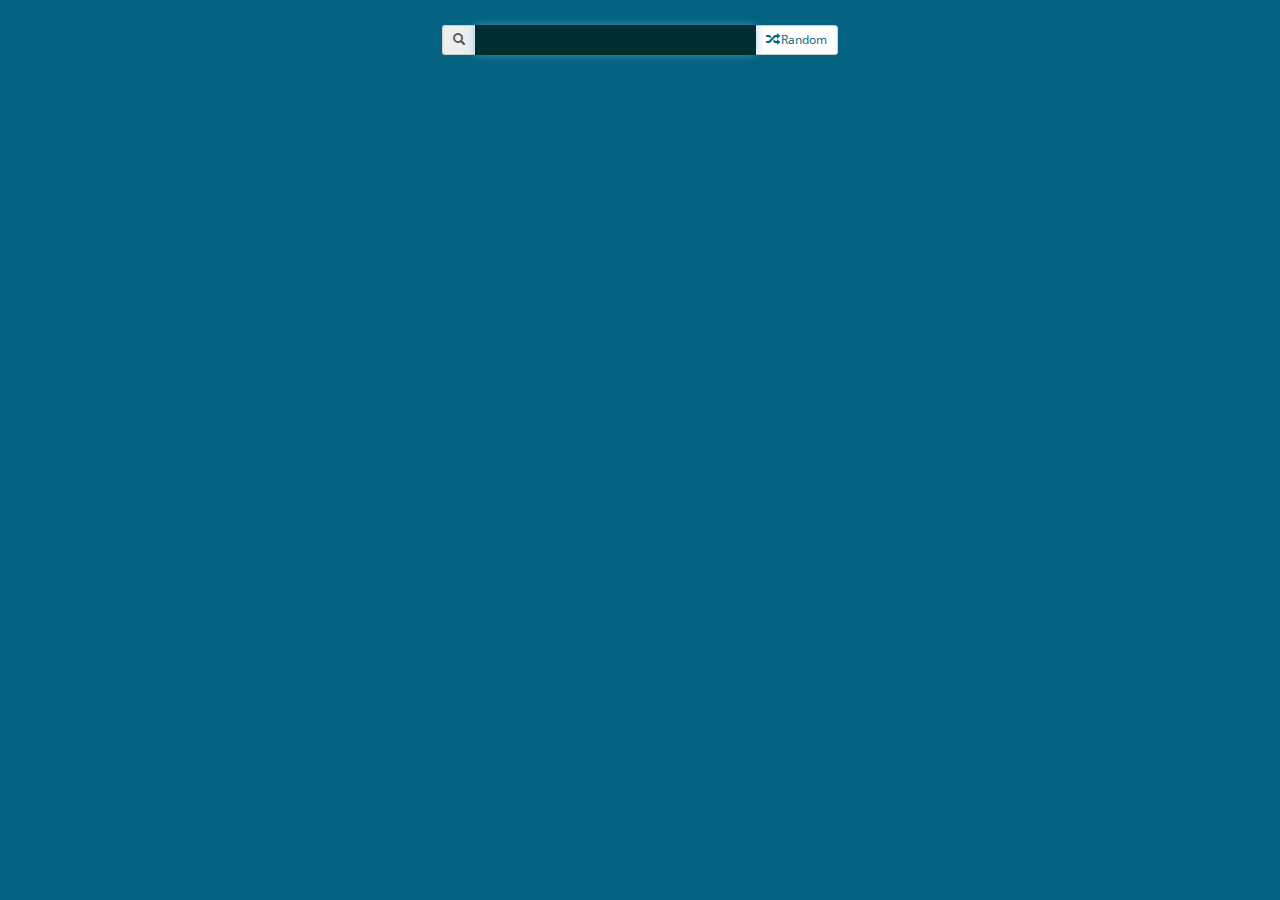
<file: freecodecamp/Intermediate Front End Development Projects/03wikipediaViewer.html>
<!DOCTYPE html>
<html>
<head>
  <meta content="text/html; charset=utf-8" http-equiv="Content-Type"  name="viewport" content="width=device-width; initial-scale=1.0; maximum-scale=1.0;"/>
  <title>HOPES</title>
  <link rel="stylesheet" href="https://maxcdn.bootstrapcdn.com/bootstrap/3.3.7/css/bootstrap.min.css">
  <link href="https://fonts.googleapis.com/css?family=Pacifico" rel="stylesheet">
  <link href="https://fonts.googleapis.com/css?family=Open+Sans" rel="stylesheet">
  <link rel="stylesheet" type="text/css" href="https://maxcdn.bootstrapcdn.com/font-awesome/4.7.0/css/font-awesome.min.css">
  <style type="text/css">
    body {
      /*font-family: 'Pacifico', cursive;*/
      font-family: 'Open Sans', sans-serif;
      transition: 2s all;
      background-color: #046380;
      overflow: auto;
      right: -17px;
    }
    .result {
      background-color:#E6E2AF; 
      margin-bottom: 20px;
      padding:5px;
    }

    .title {
      margin-bottom: 10px;
    }
    .form-control {
      background-color: #002F2F;
      color: #EFECCA;
    }
    a, a:hover {
      color: #046380;
      text-decoration: none;
    }

    #loader {
      position: fixed;
      left: 50%;
      top: 50%;
      z-index: 1;
      width: 150px;
      height: 150px;
      margin: -75px 0 0 -75px;
      border: 16px solid #f3f3f3;
      border-radius: 50%;     
      font-size: 100px;
    }
    .searchbox {
      margin-bottom: 20px;
    }

    input[type=text] {
      text-align: center;
      font-size: 100px;
      border: 0px;
    }
  </style>
</head>
<body>
  <div class="container-fluid">    
    <div class="row text-center">
      <div  class="searchbox col-sm-offset-4 col-sm-4">
        <div class="input-group input-group-sm" style="margin-top:25px;">
          <span class="input-group-addon"><i class='glyphicon glyphicon-search'></i></span>
          <input class='form-control' id="searchbox" type="text" autofocus="autofocus" aria-describedby="sizing-addon3" />
          
          <span class="input-group-btn">
            <button class="btn btn-default">
              <a href="https://en.wikipedia.org/wiki/Special:Random"><i class='glyphicon glyphicon-random'></i> Random</a>
            </button>
          </span>
        </div>
      </div>
      <div id="output" class="col-sm-offset-2 col-sm-8">
      
      </div>
    </div>    
  </div>
</body>
<script src="https://ajax.googleapis.com/ajax/libs/jquery/3.1.1/jquery.min.js"></script>
<script src="https://maxcdn.bootstrapcdn.com/bootstrap/3.3.7/js/bootstrap.min.js"></script>
<script type="text/javascript">
  function getData(data) {    
    console.log(data);
    var outputText = "";
    for (var i = 0; i < 10; i++) {
      outputText += "<a href='"+data[3][i]+"'>";
      outputText += "<div class='result'>";
      outputText += "<h4 class='title'>"+data[1][i]+"</h2>";
      outputText += "<p class='content'>"+data[2][i].substring(0,100)+"...</p>";
      outputText += "</div>";
      outputText += "</a>";
    }

    $("#output").html(outputText);
    $("#output").fadeIn();
  }

  var myScript = '';

  $("#searchbox").keyup(function() {
    $("#output").hide(); 
    var input = $("#searchbox").val();

    myScript = document.createElement('script');

    myScript.src = 'http://en.wikipedia.org/w/api.php?action=opensearch&limit=10&format=json&callback=getData&search='+input;

    document.body.appendChild(myScript);
  });
</script>
<!-- https://simplestepscode.com/autocomplete-data-tutorial/ -->
</html>
</file>
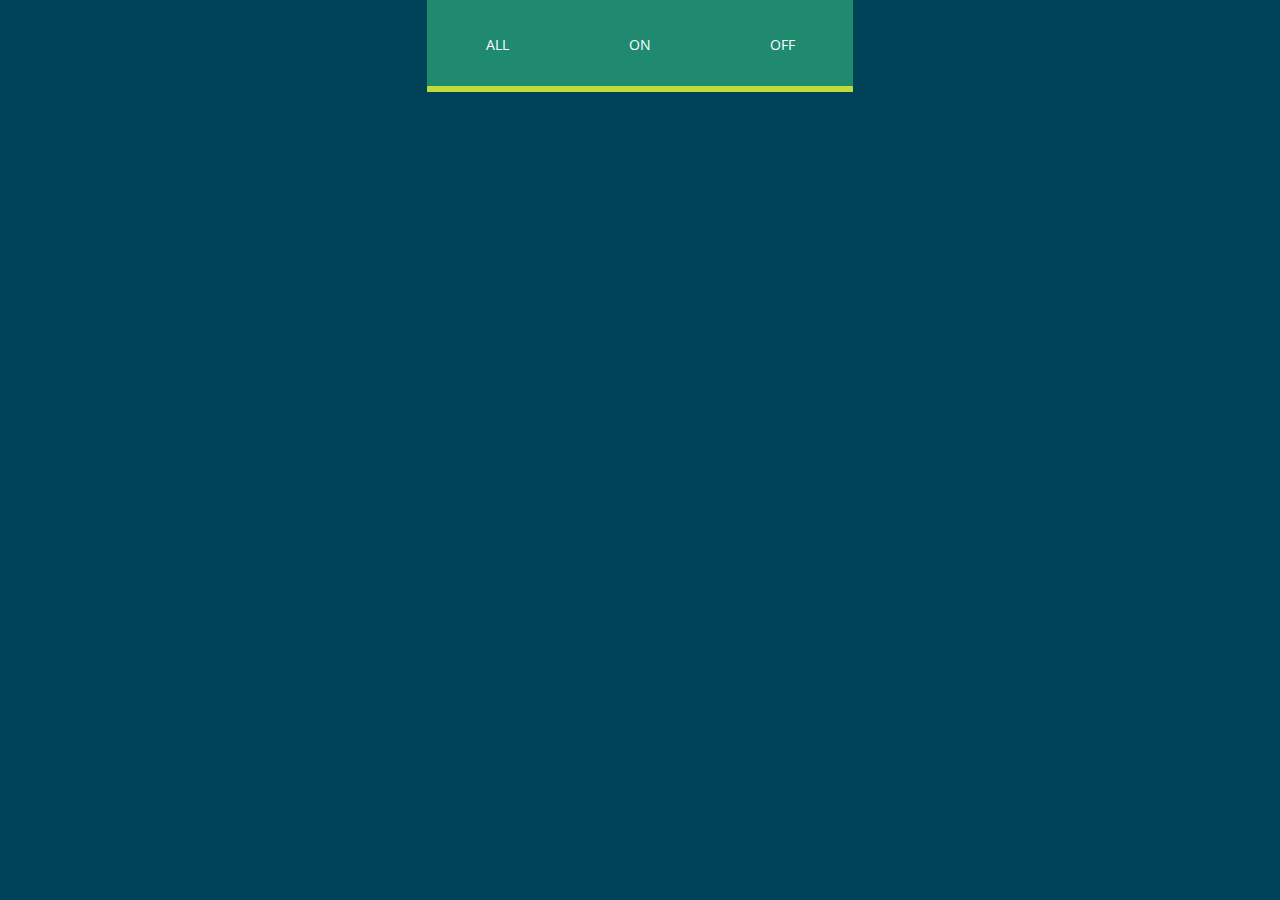
<file: freecodecamp/Intermediate Front End Development Projects/04twitchJson.html>
<!DOCTYPE html>
<html>
<head>
  <meta content="text/html; charset=utf-8" http-equiv="Content-Type"  name="viewport" content="width=device-width; initial-scale=1.0; maximum-scale=1.0;"/>
  <title>HOPES</title>
  <link rel="stylesheet" href="https://maxcdn.bootstrapcdn.com/bootstrap/3.3.7/css/bootstrap.min.css">
  <link href="https://fonts.googleapis.com/css?family=Pacifico" rel="stylesheet">
  <link href="https://fonts.googleapis.com/css?family=Open+Sans" rel="stylesheet">
  <link rel="stylesheet" type="text/css" href="https://maxcdn.bootstrapcdn.com/font-awesome/4.7.0/css/font-awesome.min.css">
  <style type="text/css">
    body {      
      font-family: 'Open Sans', sans-serif;
      background-color: #004358;
    }
    .name {
      /*font-family: 'Pacifico', cursive;*/
    }
    .profile {
      width: 60px;
      height: 60px;
      background-color: black;
      border: 0px; 
      border-radius: 100px;
    }    

    .name {
      color: white;      
      font-size: 24px;
    }
    .description {
      color: white;
      font-size: 14px;
    }

    .contact {
      padding: 10px;
      background-color: #FD7400;      
      margin-top: 5px;
      transition: 0.5s all;
    }

    .contact:hover {
      color: black;
      background-color: #FFE11A;
    }

    #searchbox {
      background-color: #1F8A70;
      height: 100px;
      margin-top: 10px;
    }
    .menu {
      text-align: center;
      padding: 25px;
      color: white;
      font-size: 24px;
      background-color: #1F8A70;   
    }

    .btn, .btn:hover, .btn:active, .btn:focus {
      color: white;
      background-color: rgba(0,0,0,0);
      border: 0px;
      outline: 0px;      
    }

    .glyphicon-ok {
      color: green;
    }
    .glyphicon-ban-circle {
      color: red;
    }

    .icon {
      text-align: center;      
      top: 20px;
      right:10px;
      font-size: 20px;
    }
  </style>
</head>
<body>
  <div class="container-fluid">    
    <div class="row">
      <div class="col-xs-offset-1 col-xs-10 col-sm-offset-4 col-sm-4" style="background-color: #BEDB39; padding-right: 0px; padding-left: 0px;">
        <div id="menu">          
          <div class="col-xs-4 menu">
            <button class='btn'>ALL</button>
          </div>
          <div class="col-xs-4 menu">
            <button class='btn'>ON</button>
          </div>
          <div class="col-xs-4 menu">
            <button class='btn'>OFF</button>
          </div>
        </div>
        <!-- <div id="searchbox">
          <input id="search" type="text" class='form-control' placeholder="Search.." autofocus="autofocus" />
        </div> -->
        <div id="outputall" style="margin-top: 92px;">

        </div>
        <div id="outputon" style="margin-top: 92px;">

        </div>
        <div id="outputoff" style="margin-top: 92px;"">

        </div>
      </div>
    </div>    
  </div>
</body>
<script src="https://ajax.googleapis.com/ajax/libs/jquery/3.1.1/jquery.min.js"></script>
<script src="https://maxcdn.bootstrapcdn.com/bootstrap/3.3.7/js/bootstrap.min.js"></script>
<script type="text/javascript">
  
  var streamer = ["ESL_SC2", "OgamingSC2", "cretetion", "freecodecamp", "storbeck", "habathcx", "RobotCaleb", "noobs2ninjas"];
  var outputTemp = "";

  function getData(data) {
    var output = "";
    var outputTemp = "";    
    output += "<a href='"+data.url+"'' target='_blank'>";
      output += "<div class='contact'>";
        output += "<div class='row'>";
          output += "<div class='col-xs-3' style='border: 0px solid black;'>";
            output += "<img class='profile' src='"+data.logo+"' />";
          output += "</div>";
          output += "<div class='col-xs-8'>";
            output += "<span class='name'>";
              output += data.display_name;              
            output += "</span>";
            if(data.mature === null) {  //check apakah sudah ditutup atau belum channelnya
                output += "<label class='label label-danger' style='position:absolute;'>CLOSED</label>";    
            }
            output += "<br/ >";
            output += "<span class='description "+data.display_name+"'>";
            // output += data.status.substring(0,40)+"...";
            output += "</span>";
          output += "</div>";

          //biar di menu on off gak ada glyphiconnya
          outputTemp = output;

          output += "<div class='col-xs-1 icon' id='"+data.display_name+"'>";
          output += "<i class='glyphicon glyphicon-ban-circle'></i>";
          output += "</div>";

//biar di menu on off gak ada glyphiconnya          
outputTemp += "</div>";
outputTemp += "</div>";
outputTemp += "</a>";

        output += "</div>";
      output += "</div>";
    output += "</a>";
    $("#outputall").append(output);

    var url = "https://wind-bow.gomix.me/twitch-api/streams/"+data.display_name;
    $.get( url, function( data ) {
      if(data.stream) {        
        $("#outputon").append(outputTemp);

        //memasukkan tanda bahwa channelnya lagi streaming
        $("#"+data.stream.channel.display_name).html("<i class='glyphicon glyphicon-ok'></i>");

        //memasukkan status kalau channelnya lagi streaming
        $("."+data.stream.channel.display_name).html(data.stream.channel.status.substring(0,40)+"...");
      } else $("#outputoff").append(outputTemp);
    });
  }

  $("#outputon").hide();
  $("#outputoff").hide();
  $(function() {
    streamer.map(function(item) {      
      var url = "https://wind-bow.gomix.me/twitch-api/channels/"+item;
      $.getJSON(url,getData);
    });
    $("#search").keyup(function() {
      $("#outputall").hide();
      $("#search").val();
      $("#outputall").fadeIn();
    });
  });

  $(".btn").click(function () {
    $("#outputoff").hide();
    $("#outputon").hide();
    $("#outputall").hide();
    $("#searchbox").hide();
    if ($(this).text() == "ON") {
      $("#outputon").show();  
    } else if ($(this).text() == "OFF") {
      $("#outputoff").show();
    } else {
      $("#outputall").show();
      $("#searchbox").show();
    } 
  });

</script>
</html>
</file>
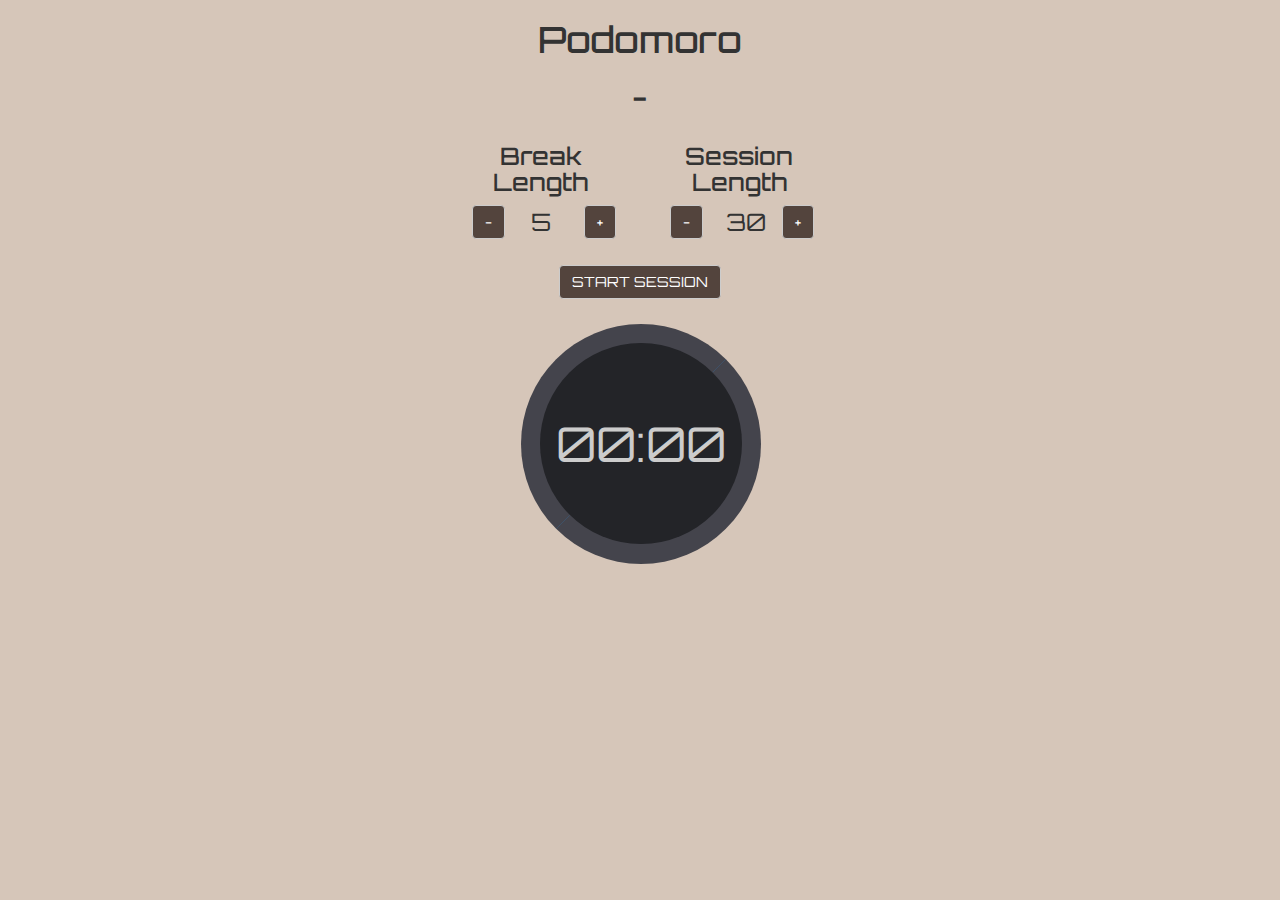
<file: freecodecamp/Advanced Front End Development Projects/02pomodoroClock/02pomodoroClock.html>
<!DOCTYPE html>
<html>
<head>
  <meta content="text/html; charset=utf-8" http-equiv="Content-Type"  name="viewport" content="width=device-width; initial-scale=1.0; maximum-scale=1.0;"/>
  <title>HOPES</title>
  <link rel="stylesheet" href="https://maxcdn.bootstrapcdn.com/bootstrap/3.3.7/css/bootstrap.min.css">
  <link href="https://fonts.googleapis.com/css?family=Orbitron" rel="stylesheet">
  <link rel="stylesheet" type="text/css" href="https://maxcdn.bootstrapcdn.com/font-awesome/4.7.0/css/font-awesome.min.css">
  <!-- http://www.cssscript.com/pure-css-circular-percentage-bar/ -->
  <link rel="stylesheet" href="css/circle.css">
  <style type="text/css">
    body {
      /*background-color: #494951;*/
      background-color: #D6C6B9;
      font-family: 'Orbitron', sans-serif;
    }
    /*#outerCircle, #innerCircle {
      position: absolute;      
    } 
    #outerCircle {
      z-index: 1;
      background-color: #494951;      
      border-radius: 100px;      
      padding: 10px;
      width: 120px;
      height: 120px;
      opacity: 0.5;
    }
    #innerCircle {
      z-index: 2;
      background-color: #CFCEC5;
      border-radius: 100px;
      margin-left: 10px;
      margin-top: 10px;
      width: 100px;
      padding-top: 40px;     
      height: 100px; 
      opacity: 1;
    }
    #shell {
      position: absolute;
      margin-left: 5%;
      width: 90%;
      height: 150%;
      border: 5px solid #3A3A41;
      background-color: #505058;
      border-radius: 100%;
      
    }
    #flow {    
      position: absolute;      
      width: 85%;
      height: 140%;
      margin-top: 2.5%;
      margin-left: 7.5%;      
      border-radius: 100%;
      border: 1px solid;
      
      background-image:
      linear-gradient(15deg, black 10%, transparent 100%),
      linear-gradient(90deg, white 50%, transparent 50%),
      linear-gradient(-90deg, #6EC7FE 50%, transparent 50%); 

      border-right: 60px solid transparent;
      border-top: 60px solid red;
      border-left: 60px solid red;
      border-bottom: 60px solid red;
      
    }*/    
    /*#outerCircle {
      width: 450px;
      height:240px;
      border-top-left-radius: 1000%;
      border-bottom-left-radius: 100%;
      background-color: black;
      margin-right: auto;
      margin-left: auto;
    }*/
    .time {      
      font-size: 20px;
      color: #757473;
    }
    .slice {
      transform: rotate(225deg);
    }
    #circle {      
      background-color: #44444C;
    }
    .c100:after {
      background-color: #232428; 
    }

    #right {
      position: absolute;
      right:0;
    }
    .breaktime, .sessiontime {
      font-size: 24px;
      text-align: center;
    }
    .btn, .btn:hover, .btn:active, .btn:visited {
      background-color: #53443D !important;
      color: white !important;      
      outline: 0px !important;
      box-shadow: 0px !important;      
    }

  </style>
</head>
<body>
  <div class="container-fluid">
    <div class="row">
      <div class="col-xs-12 col-sm-offset-4 col-sm-4 text-center">
        <h1>Podomoro</h1>
        <h2 id='status'>-</h2>
        <div class="col-xs-6">
          <h3>Break Length</h3>
          <div class="col-xs-4">
            <button class="btn btn-default breakmin">-</button>
          </div>
          <div class="col-xs-4 breaktime">
            5
          </div>
          <div class="col-xs-4">
            <button class="btn btn-default breakplus">+</button>
          </div>
        </div>
        <div class="col-xs-6">
          <h3>Session Length</h3>
          <div class="col-xs-4">
            <button class="btn btn-default sessionmin">-</button>
          </div>
          <div class="col-xs-4 sessiontime">
            30
          </div>
          <div class="col-xs-4">
            <button class="btn btn-default sessionplus">+</button>
          </div>
        </div>                
        <button class="btn btn-default startsession" style="margin-top:25px; ">START SESSION</button>

        <div id = "outerCircle" style="margin-left: 20%; margin-top:25px;">
          <div id = "circle" class="c100 big">          
              <span class ='time'>00:00</span>
              <div class="slice">
                  <div class="bar"></div>
                  <div class="fill"></div>
              </div>
          </div>
        </div>

        <audio id="sound" preload="auto">
           <source src="click.mp3"></source>
        </audio>          
      </div>
    </div>
  </div>
</body>
<script src="https://ajax.googleapis.com/ajax/libs/jquery/3.1.1/jquery.min.js"></script>
<script src="https://maxcdn.bootstrapcdn.com/bootstrap/3.3.7/js/bootstrap.min.js"></script>
<script type="text/javascript">
  //audio
  var audio = $("#sound")[0];      
  $(".btn").click(function() {
      audio.play();    
      setTimeout(stop, 100);
  });
  function stop() {
    audio.pause();
    audio.currentTime = 0;
  }

  var timeout = 1000;
  var sessionTime;
  var recount;
  var counting = false;
  var status = "work";
  var start = false;
    
  var percentage = 0;
  function change() {
    $("#circle").removeClass("p"+percentage);
    if (status == "work") {
      percentage = 75 - Math.floor((sessionTime / ($(".sessiontime").text()*60))*75)
    }
    else if (status == "break")
      percentage = 100 - Math.floor((sessionTime / ($(".breaktime").text()*60))*100);
    $("#circle").addClass("p"+percentage);
    $("#circle").removeClass("p100");
  }

  function setVal(number, state) {
    var val = parseInt($("."+state).text()) + number;
    counting = false;
    if (val > 0)
      $("."+state).text(val);
    
    clearInterval(flow);
    clearInterval(recount);    

    start = false;
    counting = false;
    status = "work";
  }

  //function mengurangi waktu yang di label break
  $(".breakmin").click(function() {
    setVal(-1, "breaktime");  
  });

  //function menambah waktu yang di label break
  $(".breakplus").click(function() {
    setVal(1, "breaktime");
  });

  //function menambah waktu yang di label session
  $(".sessionplus").click(function() {
    setVal(1, "sessiontime");
  });

  //function mengurangi waktu yang di label session
  $(".sessionmin").click(function() {
    setVal(-1, "sessiontime");  
  });

  //start the countdown
  $(".startsession").click(function() {
    //set the start state to true or false, because it's starting
    start = !start;

    //if it is starting already, but button clicked again (state start to false), then it will pause
    if (!start) {
      clearInterval(recount); //reset the counter
      clearInterval(flow);
      counting = true;  //set state that the counting is running
      lastCount = sessionTime;  //save the last stopped time to resume the countdown later
    }

    if (start) {
      if (!counting) {  //if previously not paused then continue from the start set sessiontime
        sessionTime = parseInt($(".sessiontime").text())*60;
        counting = false;
      }
      else sessionTime = lastCount; //resume from before
      
      sessionrunning();      
      recount = setInterval(sessionrunning, timeout);
      flow = setInterval(change,timeout);
    }
  });

  //time is decreasing
  function sessionrunning() {
    //set proper minute and second display
    var minute = Math.floor(sessionTime/60);
    var second = sessionTime%60;

    if (minute < 10)
      minute = "0" + minute;
    if (second < 10)
      second = "0" + second;
      
    $(".time").text(minute + ":" + second);
    //

    if (status == "work")
      $("#status").text("Work Time");
    else $("#status").text("Break Time");

    if (sessionTime > 0)
      sessionTime--;
    else if (status == "work") {      
      sessionTime = parseInt($(".breaktime").text())*60;
      status = "break";
    }
    else {
      $("#status").text("Work Time");
      sessionTime = parseInt($(".sessiontime").text())*60;
      status = "work";
    }
  };  
</script>
</html>
</file>
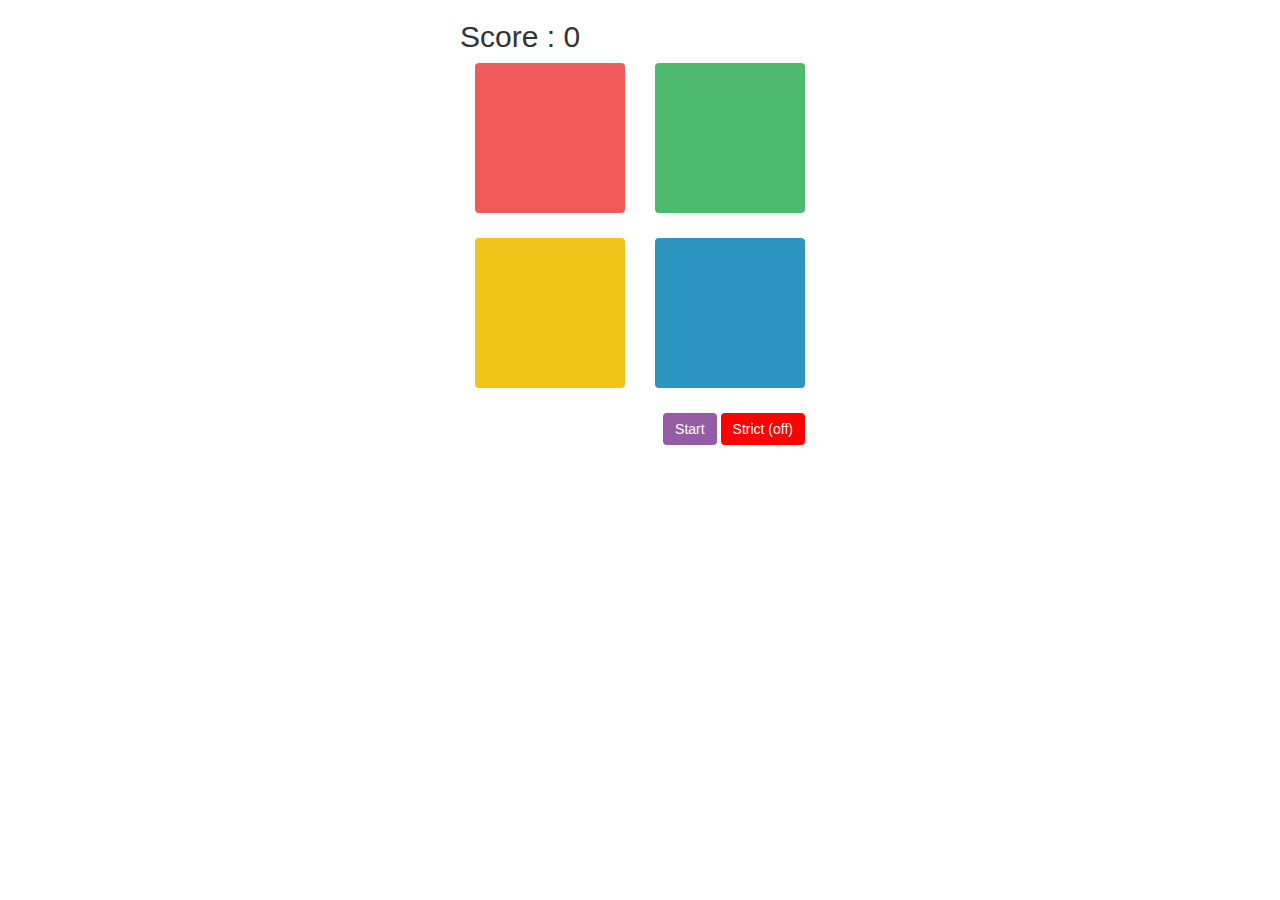
<file: freecodecamp/Advanced Front End Development Projects/04simonGame/simonGame.html>
<!DOCTYPE html>
<html>
<head>
	<meta content="text/html; charset=utf-8" http-equiv="Content-Type"  name="viewport" content="width=device-width; initial-scale=1.0; maximum-scale=1.0;"/>
	<title>HOPES</title>
	<link rel="stylesheet" href="https://maxcdn.bootstrapcdn.com/bootstrap/3.3.7/css/bootstrap.min.css">
	<link href="https://fonts.googleapis.com/css?family=Pacifico" rel="stylesheet">
  <style type="text/css">
    .btn {
      transition: 0.25s all;
    }
    .sound1, .sound2, .sound3, .sound4 {
      width: 150px;
      height: 150px;
      margin-bottom:25px;      
    }

    .btn-default, .btn-default:hover, .btn-default:active, .btn-default:focus {
      border: 0px;
      outline: 0px;      
    }
  </style>
</head>
<body class="container">
      <div class="row">
        <div class="col-xs-12 col-sm-offset-4 col-sm-4">
          <h2>Score : <span id="level">0</span></h2>          
          <div class="col-xs-6">
            <button class='btn btn-default sound1' style="background-color: #F15A5A; color:rgba(0,0,0,0);">Sound 1</button>
          </div>
          <div class="col-xs-6">
            <button class='btn btn-default sound2' style="background-color: #4EBA6F; color:rgba(0,0,0,0);">Sound 2</button>
          </div>
          <div class="col-xs-6">
            <button class='btn btn-default sound3' style="background-color: #F0C419; color:rgba(0,0,0,0);">Sound 3</button>
          </div>
          <div class="col-xs-6">
            <button class='btn btn-default sound4' style="background-color: #2D95BF; color:rgba(0,0,0,0);">Sound 4</button>
          </div>
          <div class="col-sm-12 text-right">
            <button class='btn btn-default btn-play' style="background-color: #955BA5; color:white;">Start</button>
            <button class='btn btn-default btn-strict' style="background-color: red; color:white;">Strict (off)</button>
          </div>
        </div>
      </div>

      <!-- <audio id="audio1" src="simonSound1.mp3" ></audio>
      <audio id="audio2" src="simonSound2.mp3" ></audio>
      <audio id="audio3" src="simonSound3.mp3" ></audio>
      <audio id="audio4" src="simonSound4.mp3" ></audio> -->

      <audio id="audio1" src="https://s3.amazonaws.com/freecodecamp/simonSound1.mp3" ></audio>
      <audio id="audio2" src="https://s3.amazonaws.com/freecodecamp/simonSound2.mp3" ></audio>
      <audio id="audio3" src="https://s3.amazonaws.com/freecodecamp/simonSound3.mp3" ></audio>
      <audio id="audio4" src="https://s3.amazonaws.com/freecodecamp/simonSound4.mp3" ></audio>
</body> 
</html>
<script src="https://ajax.googleapis.com/ajax/libs/jquery/3.1.1/jquery.min.js"></script>
<script src="https://maxcdn.bootstrapcdn.com/bootstrap/3.3.7/js/bootstrap.min.js"></script>
<script>  
    var audio;
    var question = [];
    var winnerCounter = 0;    
    var strict = false;

    function getRandom() {
      return Math.ceil(Math.random()*4);
    };
    
    //get selected sound audio
    function getRadio(audio) {
      if (audio == 1) {
        audio = document.getElementById("audio1");
      }
      else if (audio == 2) {
        audio = document.getElementById("audio2");
      }
      else if (audio == 3) {
        audio = document.getElementById("audio3");
      }
      else if (audio == 4) {
        audio = document.getElementById("audio4");
      }
      audio.play();
    };

    function resetGame() {
      winnerCounter = 0;
      $("#level").text("Game Over");
      question = [];
      $(".btn-play").text("Start");
    }

    function nextGame() {
      winnerCounter = 0;
      
      var random = getRandom();

      //mode every turn random
      // question = question.map(function(item, i) {
      //   var random = getRandom();
      //   while (random == question[i]) {
      //     random = getRandom();
      //   }
      //   return random;
      // });
      //

      //mode normal
      var random = getRandom();
      while (random == question[question.length-1]) {
        random = getRandom();
      }
      //
      
      question.push(random);
      var counter = 0;
      question.map(function(item) {
        setTimeout(function() {
          getRadio(item);
          turnOnButton(item);
        },counter);
        counter += 500;
      });
      $("#level").text(question.length-1);
      $(".btn-play").text("Reset");

      if (question.length == 21) {
        resetGame();
        $("#level").text("YOU WIN!! 20 STEPS");
        $(".btn-play").text("Start");
      }
    }

    function turnOnButton(input) {      
      var backgroundColor = ["#F15A5A", "#4EBA6F", "#F0C419", "#2D95BF"];      

      setTimeout(function() {
        $(".sound"+input).css("background-color", "white");
      },0);
      setTimeout(function() {
        $(".sound"+input).css("background-color", backgroundColor[input-1]);
      },250);
      getRadio(input);
    }

    $(".btn").on("click", function() {
      // $("#level").text("");
      var input = $(this).text();
      
      if (input == "Strict (off)") {
        strict = true;
        $(".btn-strict").text("Strict (on)");        
      } else if (input == "Strict (on)") {
        strict = false;
        $(".btn-strict").text("Strict (off)");
      } else if (input == "Reset") {
        resetGame();
      } else if (input == "Start") {
        nextGame();        
      } else {
        numberButtonClicked = input.slice(input.length-1, input.length);        
        turnOnButton(numberButtonClicked);
        if (numberButtonClicked != question[winnerCounter]) {
          if (strict) {
            resetGame();
            $(".btn-play").text("Start");
          }
        }
        else {
          winnerCounter++;
          if (winnerCounter == question.length) {
            setTimeout(function() {
              nextGame();  
            },800);
          }
        }
      }
    });
</script>
</file>
<file: freecodecamp/Advanced Front End Development Projects/02pomodoroClock/css/circle.css>
.rect-auto,
.c100.p51 .slice,
.c100.p52 .slice,
.c100.p53 .slice,
.c100.p54 .slice,
.c100.p55 .slice,
.c100.p56 .slice,
.c100.p57 .slice,
.c100.p58 .slice,
.c100.p59 .slice,
.c100.p60 .slice,
.c100.p61 .slice,
.c100.p62 .slice,
.c100.p63 .slice,
.c100.p64 .slice,
.c100.p65 .slice,
.c100.p66 .slice,
.c100.p67 .slice,
.c100.p68 .slice,
.c100.p69 .slice,
.c100.p70 .slice,
.c100.p71 .slice,
.c100.p72 .slice,
.c100.p73 .slice,
.c100.p74 .slice,
.c100.p75 .slice,
.c100.p76 .slice,
.c100.p77 .slice,
.c100.p78 .slice,
.c100.p79 .slice,
.c100.p80 .slice,
.c100.p81 .slice,
.c100.p82 .slice,
.c100.p83 .slice,
.c100.p84 .slice,
.c100.p85 .slice,
.c100.p86 .slice,
.c100.p87 .slice,
.c100.p88 .slice,
.c100.p89 .slice,
.c100.p90 .slice,
.c100.p91 .slice,
.c100.p92 .slice,
.c100.p93 .slice,
.c100.p94 .slice,
.c100.p95 .slice,
.c100.p96 .slice,
.c100.p97 .slice,
.c100.p98 .slice,
.c100.p99 .slice,
.c100.p100 .slice {
  clip: rect(auto, auto, auto, auto);
}
.pie,
.c100 .bar,
.c100.p51 .fill,
.c100.p52 .fill,
.c100.p53 .fill,
.c100.p54 .fill,
.c100.p55 .fill,
.c100.p56 .fill,
.c100.p57 .fill,
.c100.p58 .fill,
.c100.p59 .fill,
.c100.p60 .fill,
.c100.p61 .fill,
.c100.p62 .fill,
.c100.p63 .fill,
.c100.p64 .fill,
.c100.p65 .fill,
.c100.p66 .fill,
.c100.p67 .fill,
.c100.p68 .fill,
.c100.p69 .fill,
.c100.p70 .fill,
.c100.p71 .fill,
.c100.p72 .fill,
.c100.p73 .fill,
.c100.p74 .fill,
.c100.p75 .fill,
.c100.p76 .fill,
.c100.p77 .fill,
.c100.p78 .fill,
.c100.p79 .fill,
.c100.p80 .fill,
.c100.p81 .fill,
.c100.p82 .fill,
.c100.p83 .fill,
.c100.p84 .fill,
.c100.p85 .fill,
.c100.p86 .fill,
.c100.p87 .fill,
.c100.p88 .fill,
.c100.p89 .fill,
.c100.p90 .fill,
.c100.p91 .fill,
.c100.p92 .fill,
.c100.p93 .fill,
.c100.p94 .fill,
.c100.p95 .fill,
.c100.p96 .fill,
.c100.p97 .fill,
.c100.p98 .fill,
.c100.p99 .fill,
.c100.p100 .fill {
  position: absolute;
  border: 0.08em solid #307bbb;
  width: 0.84em;
  height: 0.84em;
  clip: rect(0em, 0.5em, 1em, 0em);
  border-radius: 50%;
  -webkit-transform: rotate(0deg);
  -moz-transform: rotate(0deg);
  -ms-transform: rotate(0deg);
  -o-transform: rotate(0deg);
  transform: rotate(0deg);
}
.pie-fill,
.c100.p51 .bar:after,
.c100.p51 .fill,
.c100.p52 .bar:after,
.c100.p52 .fill,
.c100.p53 .bar:after,
.c100.p53 .fill,
.c100.p54 .bar:after,
.c100.p54 .fill,
.c100.p55 .bar:after,
.c100.p55 .fill,
.c100.p56 .bar:after,
.c100.p56 .fill,
.c100.p57 .bar:after,
.c100.p57 .fill,
.c100.p58 .bar:after,
.c100.p58 .fill,
.c100.p59 .bar:after,
.c100.p59 .fill,
.c100.p60 .bar:after,
.c100.p60 .fill,
.c100.p61 .bar:after,
.c100.p61 .fill,
.c100.p62 .bar:after,
.c100.p62 .fill,
.c100.p63 .bar:after,
.c100.p63 .fill,
.c100.p64 .bar:after,
.c100.p64 .fill,
.c100.p65 .bar:after,
.c100.p65 .fill,
.c100.p66 .bar:after,
.c100.p66 .fill,
.c100.p67 .bar:after,
.c100.p67 .fill,
.c100.p68 .bar:after,
.c100.p68 .fill,
.c100.p69 .bar:after,
.c100.p69 .fill,
.c100.p70 .bar:after,
.c100.p70 .fill,
.c100.p71 .bar:after,
.c100.p71 .fill,
.c100.p72 .bar:after,
.c100.p72 .fill,
.c100.p73 .bar:after,
.c100.p73 .fill,
.c100.p74 .bar:after,
.c100.p74 .fill,
.c100.p75 .bar:after,
.c100.p75 .fill,
.c100.p76 .bar:after,
.c100.p76 .fill,
.c100.p77 .bar:after,
.c100.p77 .fill,
.c100.p78 .bar:after,
.c100.p78 .fill,
.c100.p79 .bar:after,
.c100.p79 .fill,
.c100.p80 .bar:after,
.c100.p80 .fill,
.c100.p81 .bar:after,
.c100.p81 .fill,
.c100.p82 .bar:after,
.c100.p82 .fill,
.c100.p83 .bar:after,
.c100.p83 .fill,
.c100.p84 .bar:after,
.c100.p84 .fill,
.c100.p85 .bar:after,
.c100.p85 .fill,
.c100.p86 .bar:after,
.c100.p86 .fill,
.c100.p87 .bar:after,
.c100.p87 .fill,
.c100.p88 .bar:after,
.c100.p88 .fill,
.c100.p89 .bar:after,
.c100.p89 .fill,
.c100.p90 .bar:after,
.c100.p90 .fill,
.c100.p91 .bar:after,
.c100.p91 .fill,
.c100.p92 .bar:after,
.c100.p92 .fill,
.c100.p93 .bar:after,
.c100.p93 .fill,
.c100.p94 .bar:after,
.c100.p94 .fill,
.c100.p95 .bar:after,
.c100.p95 .fill,
.c100.p96 .bar:after,
.c100.p96 .fill,
.c100.p97 .bar:after,
.c100.p97 .fill,
.c100.p98 .bar:after,
.c100.p98 .fill,
.c100.p99 .bar:after,
.c100.p99 .fill,
.c100.p100 .bar:after,
.c100.p100 .fill {
  -webkit-transform: rotate(180deg);
  -moz-transform: rotate(180deg);
  -ms-transform: rotate(180deg);
  -o-transform: rotate(180deg);
  transform: rotate(180deg);
}
.c100 {
  position: relative;
  font-size: 120px;
  width: 1em;
  height: 1em;
  border-radius: 50%;
  float: left;
  margin: 0 0.1em 0.1em 0;
  background-color: #cccccc;
}
.c100 *,
.c100 *:before,
.c100 *:after {
  -webkit-box-sizing: content-box;
  -moz-box-sizing: content-box;
  box-sizing: content-box;
}
.c100.center {
  float: none;
  margin: 0 auto;
}
.c100.big {
  font-size: 240px;
}
.c100.small {
  font-size: 80px;
}
.c100 > span {
  position: absolute;
  width: 100%;
  z-index: 1;
  left: 0;
  top: 0;
  width: 5em;
  line-height: 5em;
  font-size: 0.2em;
  color: #cccccc;
  display: block;
  text-align: center;
  white-space: nowrap;
  -webkit-transition-property: all;
  -moz-transition-property: all;
  -o-transition-property: all;
  transition-property: all;
  -webkit-transition-duration: 0.2s;
  -moz-transition-duration: 0.2s;
  -o-transition-duration: 0.2s;
  transition-duration: 0.2s;
  -webkit-transition-timing-function: ease-out;
  -moz-transition-timing-function: ease-out;
  -o-transition-timing-function: ease-out;
  transition-timing-function: ease-out;
}
.c100:after {
  position: absolute;
  top: 0.08em;
  left: 0.08em;
  display: block;
  content: " ";
  border-radius: 50%;
  background-color: #f5f5f5;
  width: 0.84em;
  height: 0.84em;
  -webkit-transition-property: all;
  -moz-transition-property: all;
  -o-transition-property: all;
  transition-property: all;
  -webkit-transition-duration: 0.2s;
  -moz-transition-duration: 0.2s;
  -o-transition-duration: 0.2s;
  transition-duration: 0.2s;
  -webkit-transition-timing-function: ease-in;
  -moz-transition-timing-function: ease-in;
  -o-transition-timing-function: ease-in;
  transition-timing-function: ease-in;
}
.c100 .slice {
  position: absolute;
  width: 1em;
  height: 1em;
  clip: rect(0em, 1em, 1em, 0.5em);
}
.c100.p1 .bar {
  -webkit-transform: rotate(3.6deg);
  -moz-transform: rotate(3.6deg);
  -ms-transform: rotate(3.6deg);
  -o-transform: rotate(3.6deg);
  transform: rotate(3.6deg);
}
.c100.p2 .bar {
  -webkit-transform: rotate(7.2deg);
  -moz-transform: rotate(7.2deg);
  -ms-transform: rotate(7.2deg);
  -o-transform: rotate(7.2deg);
  transform: rotate(7.2deg);
}
.c100.p3 .bar {
  -webkit-transform: rotate(10.8deg);
  -moz-transform: rotate(10.8deg);
  -ms-transform: rotate(10.8deg);
  -o-transform: rotate(10.8deg);
  transform: rotate(10.8deg);
}
.c100.p4 .bar {
  -webkit-transform: rotate(14.4deg);
  -moz-transform: rotate(14.4deg);
  -ms-transform: rotate(14.4deg);
  -o-transform: rotate(14.4deg);
  transform: rotate(14.4deg);
}
.c100.p5 .bar {
  -webkit-transform: rotate(18deg);
  -moz-transform: rotate(18deg);
  -ms-transform: rotate(18deg);
  -o-transform: rotate(18deg);
  transform: rotate(18deg);
}
.c100.p6 .bar {
  -webkit-transform: rotate(21.6deg);
  -moz-transform: rotate(21.6deg);
  -ms-transform: rotate(21.6deg);
  -o-transform: rotate(21.6deg);
  transform: rotate(21.6deg);
}
.c100.p7 .bar {
  -webkit-transform: rotate(25.2deg);
  -moz-transform: rotate(25.2deg);
  -ms-transform: rotate(25.2deg);
  -o-transform: rotate(25.2deg);
  transform: rotate(25.2deg);
}
.c100.p8 .bar {
  -webkit-transform: rotate(28.8deg);
  -moz-transform: rotate(28.8deg);
  -ms-transform: rotate(28.8deg);
  -o-transform: rotate(28.8deg);
  transform: rotate(28.8deg);
}
.c100.p9 .bar {
  -webkit-transform: rotate(32.4deg);
  -moz-transform: rotate(32.4deg);
  -ms-transform: rotate(32.4deg);
  -o-transform: rotate(32.4deg);
  transform: rotate(32.4deg);
}
.c100.p10 .bar {
  -webkit-transform: rotate(36deg);
  -moz-transform: rotate(36deg);
  -ms-transform: rotate(36deg);
  -o-transform: rotate(36deg);
  transform: rotate(36deg);
}
.c100.p11 .bar {
  -webkit-transform: rotate(39.6deg);
  -moz-transform: rotate(39.6deg);
  -ms-transform: rotate(39.6deg);
  -o-transform: rotate(39.6deg);
  transform: rotate(39.6deg);
}
.c100.p12 .bar {
  -webkit-transform: rotate(43.2deg);
  -moz-transform: rotate(43.2deg);
  -ms-transform: rotate(43.2deg);
  -o-transform: rotate(43.2deg);
  transform: rotate(43.2deg);
}
.c100.p13 .bar {
  -webkit-transform: rotate(46.800000000000004deg);
  -moz-transform: rotate(46.800000000000004deg);
  -ms-transform: rotate(46.800000000000004deg);
  -o-transform: rotate(46.800000000000004deg);
  transform: rotate(46.800000000000004deg);
}
.c100.p14 .bar {
  -webkit-transform: rotate(50.4deg);
  -moz-transform: rotate(50.4deg);
  -ms-transform: rotate(50.4deg);
  -o-transform: rotate(50.4deg);
  transform: rotate(50.4deg);
}
.c100.p15 .bar {
  -webkit-transform: rotate(54deg);
  -moz-transform: rotate(54deg);
  -ms-transform: rotate(54deg);
  -o-transform: rotate(54deg);
  transform: rotate(54deg);
}
.c100.p16 .bar {
  -webkit-transform: rotate(57.6deg);
  -moz-transform: rotate(57.6deg);
  -ms-transform: rotate(57.6deg);
  -o-transform: rotate(57.6deg);
  transform: rotate(57.6deg);
}
.c100.p17 .bar {
  -webkit-transform: rotate(61.2deg);
  -moz-transform: rotate(61.2deg);
  -ms-transform: rotate(61.2deg);
  -o-transform: rotate(61.2deg);
  transform: rotate(61.2deg);
}
.c100.p18 .bar {
  -webkit-transform: rotate(64.8deg);
  -moz-transform: rotate(64.8deg);
  -ms-transform: rotate(64.8deg);
  -o-transform: rotate(64.8deg);
  transform: rotate(64.8deg);
}
.c100.p19 .bar {
  -webkit-transform: rotate(68.4deg);
  -moz-transform: rotate(68.4deg);
  -ms-transform: rotate(68.4deg);
  -o-transform: rotate(68.4deg);
  transform: rotate(68.4deg);
}
.c100.p20 .bar {
  -webkit-transform: rotate(72deg);
  -moz-transform: rotate(72deg);
  -ms-transform: rotate(72deg);
  -o-transform: rotate(72deg);
  transform: rotate(72deg);
}
.c100.p21 .bar {
  -webkit-transform: rotate(75.60000000000001deg);
  -moz-transform: rotate(75.60000000000001deg);
  -ms-transform: rotate(75.60000000000001deg);
  -o-transform: rotate(75.60000000000001deg);
  transform: rotate(75.60000000000001deg);
}
.c100.p22 .bar {
  -webkit-transform: rotate(79.2deg);
  -moz-transform: rotate(79.2deg);
  -ms-transform: rotate(79.2deg);
  -o-transform: rotate(79.2deg);
  transform: rotate(79.2deg);
}
.c100.p23 .bar {
  -webkit-transform: rotate(82.8deg);
  -moz-transform: rotate(82.8deg);
  -ms-transform: rotate(82.8deg);
  -o-transform: rotate(82.8deg);
  transform: rotate(82.8deg);
}
.c100.p24 .bar {
  -webkit-transform: rotate(86.4deg);
  -moz-transform: rotate(86.4deg);
  -ms-transform: rotate(86.4deg);
  -o-transform: rotate(86.4deg);
  transform: rotate(86.4deg);
}
.c100.p25 .bar {
  -webkit-transform: rotate(90deg);
  -moz-transform: rotate(90deg);
  -ms-transform: rotate(90deg);
  -o-transform: rotate(90deg);
  transform: rotate(90deg);
}
.c100.p26 .bar {
  -webkit-transform: rotate(93.60000000000001deg);
  -moz-transform: rotate(93.60000000000001deg);
  -ms-transform: rotate(93.60000000000001deg);
  -o-transform: rotate(93.60000000000001deg);
  transform: rotate(93.60000000000001deg);
}
.c100.p27 .bar {
  -webkit-transform: rotate(97.2deg);
  -moz-transform: rotate(97.2deg);
  -ms-transform: rotate(97.2deg);
  -o-transform: rotate(97.2deg);
  transform: rotate(97.2deg);
}
.c100.p28 .bar {
  -webkit-transform: rotate(100.8deg);
  -moz-transform: rotate(100.8deg);
  -ms-transform: rotate(100.8deg);
  -o-transform: rotate(100.8deg);
  transform: rotate(100.8deg);
}
.c100.p29 .bar {
  -webkit-transform: rotate(104.4deg);
  -moz-transform: rotate(104.4deg);
  -ms-transform: rotate(104.4deg);
  -o-transform: rotate(104.4deg);
  transform: rotate(104.4deg);
}
.c100.p30 .bar {
  -webkit-transform: rotate(108deg);
  -moz-transform: rotate(108deg);
  -ms-transform: rotate(108deg);
  -o-transform: rotate(108deg);
  transform: rotate(108deg);
}
.c100.p31 .bar {
  -webkit-transform: rotate(111.60000000000001deg);
  -moz-transform: rotate(111.60000000000001deg);
  -ms-transform: rotate(111.60000000000001deg);
  -o-transform: rotate(111.60000000000001deg);
  transform: rotate(111.60000000000001deg);
}
.c100.p32 .bar {
  -webkit-transform: rotate(115.2deg);
  -moz-transform: rotate(115.2deg);
  -ms-transform: rotate(115.2deg);
  -o-transform: rotate(115.2deg);
  transform: rotate(115.2deg);
}
.c100.p33 .bar {
  -webkit-transform: rotate(118.8deg);
  -moz-transform: rotate(118.8deg);
  -ms-transform: rotate(118.8deg);
  -o-transform: rotate(118.8deg);
  transform: rotate(118.8deg);
}
.c100.p34 .bar {
  -webkit-transform: rotate(122.4deg);
  -moz-transform: rotate(122.4deg);
  -ms-transform: rotate(122.4deg);
  -o-transform: rotate(122.4deg);
  transform: rotate(122.4deg);
}
.c100.p35 .bar {
  -webkit-transform: rotate(126deg);
  -moz-transform: rotate(126deg);
  -ms-transform: rotate(126deg);
  -o-transform: rotate(126deg);
  transform: rotate(126deg);
}
.c100.p36 .bar {
  -webkit-transform: rotate(129.6deg);
  -moz-transform: rotate(129.6deg);
  -ms-transform: rotate(129.6deg);
  -o-transform: rotate(129.6deg);
  transform: rotate(129.6deg);
}
.c100.p37 .bar {
  -webkit-transform: rotate(133.20000000000002deg);
  -moz-transform: rotate(133.20000000000002deg);
  -ms-transform: rotate(133.20000000000002deg);
  -o-transform: rotate(133.20000000000002deg);
  transform: rotate(133.20000000000002deg);
}
.c100.p38 .bar {
  -webkit-transform: rotate(136.8deg);
  -moz-transform: rotate(136.8deg);
  -ms-transform: rotate(136.8deg);
  -o-transform: rotate(136.8deg);
  transform: rotate(136.8deg);
}
.c100.p39 .bar {
  -webkit-transform: rotate(140.4deg);
  -moz-transform: rotate(140.4deg);
  -ms-transform: rotate(140.4deg);
  -o-transform: rotate(140.4deg);
  transform: rotate(140.4deg);
}
.c100.p40 .bar {
  -webkit-transform: rotate(144deg);
  -moz-transform: rotate(144deg);
  -ms-transform: rotate(144deg);
  -o-transform: rotate(144deg);
  transform: rotate(144deg);
}
.c100.p41 .bar {
  -webkit-transform: rotate(147.6deg);
  -moz-transform: rotate(147.6deg);
  -ms-transform: rotate(147.6deg);
  -o-transform: rotate(147.6deg);
  transform: rotate(147.6deg);
}
.c100.p42 .bar {
  -webkit-transform: rotate(151.20000000000002deg);
  -moz-transform: rotate(151.20000000000002deg);
  -ms-transform: rotate(151.20000000000002deg);
  -o-transform: rotate(151.20000000000002deg);
  transform: rotate(151.20000000000002deg);
}
.c100.p43 .bar {
  -webkit-transform: rotate(154.8deg);
  -moz-transform: rotate(154.8deg);
  -ms-transform: rotate(154.8deg);
  -o-transform: rotate(154.8deg);
  transform: rotate(154.8deg);
}
.c100.p44 .bar {
  -webkit-transform: rotate(158.4deg);
  -moz-transform: rotate(158.4deg);
  -ms-transform: rotate(158.4deg);
  -o-transform: rotate(158.4deg);
  transform: rotate(158.4deg);
}
.c100.p45 .bar {
  -webkit-transform: rotate(162deg);
  -moz-transform: rotate(162deg);
  -ms-transform: rotate(162deg);
  -o-transform: rotate(162deg);
  transform: rotate(162deg);
}
.c100.p46 .bar {
  -webkit-transform: rotate(165.6deg);
  -moz-transform: rotate(165.6deg);
  -ms-transform: rotate(165.6deg);
  -o-transform: rotate(165.6deg);
  transform: rotate(165.6deg);
}
.c100.p47 .bar {
  -webkit-transform: rotate(169.20000000000002deg);
  -moz-transform: rotate(169.20000000000002deg);
  -ms-transform: rotate(169.20000000000002deg);
  -o-transform: rotate(169.20000000000002deg);
  transform: rotate(169.20000000000002deg);
}
.c100.p48 .bar {
  -webkit-transform: rotate(172.8deg);
  -moz-transform: rotate(172.8deg);
  -ms-transform: rotate(172.8deg);
  -o-transform: rotate(172.8deg);
  transform: rotate(172.8deg);
}
.c100.p49 .bar {
  -webkit-transform: rotate(176.4deg);
  -moz-transform: rotate(176.4deg);
  -ms-transform: rotate(176.4deg);
  -o-transform: rotate(176.4deg);
  transform: rotate(176.4deg);
}
.c100.p50 .bar {
  -webkit-transform: rotate(180deg);
  -moz-transform: rotate(180deg);
  -ms-transform: rotate(180deg);
  -o-transform: rotate(180deg);
  transform: rotate(180deg);
}
.c100.p51 .bar {
  -webkit-transform: rotate(183.6deg);
  -moz-transform: rotate(183.6deg);
  -ms-transform: rotate(183.6deg);
  -o-transform: rotate(183.6deg);
  transform: rotate(183.6deg);
}
.c100.p52 .bar {
  -webkit-transform: rotate(187.20000000000002deg);
  -moz-transform: rotate(187.20000000000002deg);
  -ms-transform: rotate(187.20000000000002deg);
  -o-transform: rotate(187.20000000000002deg);
  transform: rotate(187.20000000000002deg);
}
.c100.p53 .bar {
  -webkit-transform: rotate(190.8deg);
  -moz-transform: rotate(190.8deg);
  -ms-transform: rotate(190.8deg);
  -o-transform: rotate(190.8deg);
  transform: rotate(190.8deg);
}
.c100.p54 .bar {
  -webkit-transform: rotate(194.4deg);
  -moz-transform: rotate(194.4deg);
  -ms-transform: rotate(194.4deg);
  -o-transform: rotate(194.4deg);
  transform: rotate(194.4deg);
}
.c100.p55 .bar {
  -webkit-transform: rotate(198deg);
  -moz-transform: rotate(198deg);
  -ms-transform: rotate(198deg);
  -o-transform: rotate(198deg);
  transform: rotate(198deg);
}
.c100.p56 .bar {
  -webkit-transform: rotate(201.6deg);
  -moz-transform: rotate(201.6deg);
  -ms-transform: rotate(201.6deg);
  -o-transform: rotate(201.6deg);
  transform: rotate(201.6deg);
}
.c100.p57 .bar {
  -webkit-transform: rotate(205.20000000000002deg);
  -moz-transform: rotate(205.20000000000002deg);
  -ms-transform: rotate(205.20000000000002deg);
  -o-transform: rotate(205.20000000000002deg);
  transform: rotate(205.20000000000002deg);
}
.c100.p58 .bar {
  -webkit-transform: rotate(208.8deg);
  -moz-transform: rotate(208.8deg);
  -ms-transform: rotate(208.8deg);
  -o-transform: rotate(208.8deg);
  transform: rotate(208.8deg);
}
.c100.p59 .bar {
  -webkit-transform: rotate(212.4deg);
  -moz-transform: rotate(212.4deg);
  -ms-transform: rotate(212.4deg);
  -o-transform: rotate(212.4deg);
  transform: rotate(212.4deg);
}
.c100.p60 .bar {
  -webkit-transform: rotate(216deg);
  -moz-transform: rotate(216deg);
  -ms-transform: rotate(216deg);
  -o-transform: rotate(216deg);
  transform: rotate(216deg);
}
.c100.p61 .bar {
  -webkit-transform: rotate(219.6deg);
  -moz-transform: rotate(219.6deg);
  -ms-transform: rotate(219.6deg);
  -o-transform: rotate(219.6deg);
  transform: rotate(219.6deg);
}
.c100.p62 .bar {
  -webkit-transform: rotate(223.20000000000002deg);
  -moz-transform: rotate(223.20000000000002deg);
  -ms-transform: rotate(223.20000000000002deg);
  -o-transform: rotate(223.20000000000002deg);
  transform: rotate(223.20000000000002deg);
}
.c100.p63 .bar {
  -webkit-transform: rotate(226.8deg);
  -moz-transform: rotate(226.8deg);
  -ms-transform: rotate(226.8deg);
  -o-transform: rotate(226.8deg);
  transform: rotate(226.8deg);
}
.c100.p64 .bar {
  -webkit-transform: rotate(230.4deg);
  -moz-transform: rotate(230.4deg);
  -ms-transform: rotate(230.4deg);
  -o-transform: rotate(230.4deg);
  transform: rotate(230.4deg);
}
.c100.p65 .bar {
  -webkit-transform: rotate(234deg);
  -moz-transform: rotate(234deg);
  -ms-transform: rotate(234deg);
  -o-transform: rotate(234deg);
  transform: rotate(234deg);
}
.c100.p66 .bar {
  -webkit-transform: rotate(237.6deg);
  -moz-transform: rotate(237.6deg);
  -ms-transform: rotate(237.6deg);
  -o-transform: rotate(237.6deg);
  transform: rotate(237.6deg);
}
.c100.p67 .bar {
  -webkit-transform: rotate(241.20000000000002deg);
  -moz-transform: rotate(241.20000000000002deg);
  -ms-transform: rotate(241.20000000000002deg);
  -o-transform: rotate(241.20000000000002deg);
  transform: rotate(241.20000000000002deg);
}
.c100.p68 .bar {
  -webkit-transform: rotate(244.8deg);
  -moz-transform: rotate(244.8deg);
  -ms-transform: rotate(244.8deg);
  -o-transform: rotate(244.8deg);
  transform: rotate(244.8deg);
}
.c100.p69 .bar {
  -webkit-transform: rotate(248.4deg);
  -moz-transform: rotate(248.4deg);
  -ms-transform: rotate(248.4deg);
  -o-transform: rotate(248.4deg);
  transform: rotate(248.4deg);
}
.c100.p70 .bar {
  -webkit-transform: rotate(252deg);
  -moz-transform: rotate(252deg);
  -ms-transform: rotate(252deg);
  -o-transform: rotate(252deg);
  transform: rotate(252deg);
}
.c100.p71 .bar {
  -webkit-transform: rotate(255.6deg);
  -moz-transform: rotate(255.6deg);
  -ms-transform: rotate(255.6deg);
  -o-transform: rotate(255.6deg);
  transform: rotate(255.6deg);
}
.c100.p72 .bar {
  -webkit-transform: rotate(259.2deg);
  -moz-transform: rotate(259.2deg);
  -ms-transform: rotate(259.2deg);
  -o-transform: rotate(259.2deg);
  transform: rotate(259.2deg);
}
.c100.p73 .bar {
  -webkit-transform: rotate(262.8deg);
  -moz-transform: rotate(262.8deg);
  -ms-transform: rotate(262.8deg);
  -o-transform: rotate(262.8deg);
  transform: rotate(262.8deg);
}
.c100.p74 .bar {
  -webkit-transform: rotate(266.40000000000003deg);
  -moz-transform: rotate(266.40000000000003deg);
  -ms-transform: rotate(266.40000000000003deg);
  -o-transform: rotate(266.40000000000003deg);
  transform: rotate(266.40000000000003deg);
}
.c100.p75 .bar {
  -webkit-transform: rotate(270deg);
  -moz-transform: rotate(270deg);
  -ms-transform: rotate(270deg);
  -o-transform: rotate(270deg);
  transform: rotate(270deg);
}
.c100.p76 .bar {
  -webkit-transform: rotate(273.6deg);
  -moz-transform: rotate(273.6deg);
  -ms-transform: rotate(273.6deg);
  -o-transform: rotate(273.6deg);
  transform: rotate(273.6deg);
}
.c100.p77 .bar {
  -webkit-transform: rotate(277.2deg);
  -moz-transform: rotate(277.2deg);
  -ms-transform: rotate(277.2deg);
  -o-transform: rotate(277.2deg);
  transform: rotate(277.2deg);
}
.c100.p78 .bar {
  -webkit-transform: rotate(280.8deg);
  -moz-transform: rotate(280.8deg);
  -ms-transform: rotate(280.8deg);
  -o-transform: rotate(280.8deg);
  transform: rotate(280.8deg);
}
.c100.p79 .bar {
  -webkit-transform: rotate(284.40000000000003deg);
  -moz-transform: rotate(284.40000000000003deg);
  -ms-transform: rotate(284.40000000000003deg);
  -o-transform: rotate(284.40000000000003deg);
  transform: rotate(284.40000000000003deg);
}
.c100.p80 .bar {
  -webkit-transform: rotate(288deg);
  -moz-transform: rotate(288deg);
  -ms-transform: rotate(288deg);
  -o-transform: rotate(288deg);
  transform: rotate(288deg);
}
.c100.p81 .bar {
  -webkit-transform: rotate(291.6deg);
  -moz-transform: rotate(291.6deg);
  -ms-transform: rotate(291.6deg);
  -o-transform: rotate(291.6deg);
  transform: rotate(291.6deg);
}
.c100.p82 .bar {
  -webkit-transform: rotate(295.2deg);
  -moz-transform: rotate(295.2deg);
  -ms-transform: rotate(295.2deg);
  -o-transform: rotate(295.2deg);
  transform: rotate(295.2deg);
}
.c100.p83 .bar {
  -webkit-transform: rotate(298.8deg);
  -moz-transform: rotate(298.8deg);
  -ms-transform: rotate(298.8deg);
  -o-transform: rotate(298.8deg);
  transform: rotate(298.8deg);
}
.c100.p84 .bar {
  -webkit-transform: rotate(302.40000000000003deg);
  -moz-transform: rotate(302.40000000000003deg);
  -ms-transform: rotate(302.40000000000003deg);
  -o-transform: rotate(302.40000000000003deg);
  transform: rotate(302.40000000000003deg);
}
.c100.p85 .bar {
  -webkit-transform: rotate(306deg);
  -moz-transform: rotate(306deg);
  -ms-transform: rotate(306deg);
  -o-transform: rotate(306deg);
  transform: rotate(306deg);
}
.c100.p86 .bar {
  -webkit-transform: rotate(309.6deg);
  -moz-transform: rotate(309.6deg);
  -ms-transform: rotate(309.6deg);
  -o-transform: rotate(309.6deg);
  transform: rotate(309.6deg);
}
.c100.p87 .bar {
  -webkit-transform: rotate(313.2deg);
  -moz-transform: rotate(313.2deg);
  -ms-transform: rotate(313.2deg);
  -o-transform: rotate(313.2deg);
  transform: rotate(313.2deg);
}
.c100.p88 .bar {
  -webkit-transform: rotate(316.8deg);
  -moz-transform: rotate(316.8deg);
  -ms-transform: rotate(316.8deg);
  -o-transform: rotate(316.8deg);
  transform: rotate(316.8deg);
}
.c100.p89 .bar {
  -webkit-transform: rotate(320.40000000000003deg);
  -moz-transform: rotate(320.40000000000003deg);
  -ms-transform: rotate(320.40000000000003deg);
  -o-transform: rotate(320.40000000000003deg);
  transform: rotate(320.40000000000003deg);
}
.c100.p90 .bar {
  -webkit-transform: rotate(324deg);
  -moz-transform: rotate(324deg);
  -ms-transform: rotate(324deg);
  -o-transform: rotate(324deg);
  transform: rotate(324deg);
}
.c100.p91 .bar {
  -webkit-transform: rotate(327.6deg);
  -moz-transform: rotate(327.6deg);
  -ms-transform: rotate(327.6deg);
  -o-transform: rotate(327.6deg);
  transform: rotate(327.6deg);
}
.c100.p92 .bar {
  -webkit-transform: rotate(331.2deg);
  -moz-transform: rotate(331.2deg);
  -ms-transform: rotate(331.2deg);
  -o-transform: rotate(331.2deg);
  transform: rotate(331.2deg);
}
.c100.p93 .bar {
  -webkit-transform: rotate(334.8deg);
  -moz-transform: rotate(334.8deg);
  -ms-transform: rotate(334.8deg);
  -o-transform: rotate(334.8deg);
  transform: rotate(334.8deg);
}
.c100.p94 .bar {
  -webkit-transform: rotate(338.40000000000003deg);
  -moz-transform: rotate(338.40000000000003deg);
  -ms-transform: rotate(338.40000000000003deg);
  -o-transform: rotate(338.40000000000003deg);
  transform: rotate(338.40000000000003deg);
}
.c100.p95 .bar {
  -webkit-transform: rotate(342deg);
  -moz-transform: rotate(342deg);
  -ms-transform: rotate(342deg);
  -o-transform: rotate(342deg);
  transform: rotate(342deg);
}
.c100.p96 .bar {
  -webkit-transform: rotate(345.6deg);
  -moz-transform: rotate(345.6deg);
  -ms-transform: rotate(345.6deg);
  -o-transform: rotate(345.6deg);
  transform: rotate(345.6deg);
}
.c100.p97 .bar {
  -webkit-transform: rotate(349.2deg);
  -moz-transform: rotate(349.2deg);
  -ms-transform: rotate(349.2deg);
  -o-transform: rotate(349.2deg);
  transform: rotate(349.2deg);
}
.c100.p98 .bar {
  -webkit-transform: rotate(352.8deg);
  -moz-transform: rotate(352.8deg);
  -ms-transform: rotate(352.8deg);
  -o-transform: rotate(352.8deg);
  transform: rotate(352.8deg);
}
.c100.p99 .bar {
  -webkit-transform: rotate(356.40000000000003deg);
  -moz-transform: rotate(356.40000000000003deg);
  -ms-transform: rotate(356.40000000000003deg);
  -o-transform: rotate(356.40000000000003deg);
  transform: rotate(356.40000000000003deg);
}
.c100.p100 .bar {
  -webkit-transform: rotate(360deg);
  -moz-transform: rotate(360deg);
  -ms-transform: rotate(360deg);
  -o-transform: rotate(360deg);
  transform: rotate(360deg);
}

/*.c100:hover {
  cursor: default;
}
.c100:hover > span {
  width: 3.33em;
  line-height: 3.33em;
  font-size: 0.3em;
  color: #307bbb;
}
.c100:hover:after {
  top: 0.04em;
  left: 0.04em;
  width: 0.92em;
  height: 0.92em;
}*/

.c100.dark {
  background-color: #777777;
}
.c100.dark .bar,
.c100.dark .fill {
  border-color: #c6ff00 !important;
}
.c100.dark > span {
  color: #777777;
}
.c100.dark:after {
  background-color: #666666;
}
.c100.dark:hover > span {
  color: #c6ff00;
}
.c100.green .bar,
.c100.green .fill {
  border-color: #4db53c !important;
}
.c100.green:hover > span {
  color: #4db53c;
}
.c100.green.dark .bar,
.c100.green.dark .fill {
  border-color: #5fd400 !important;
}
.c100.green.dark:hover > span {
  color: #5fd400;
}
.c100.orange .bar,
.c100.orange .fill {
  border-color: #dd9d22 !important;
}
.c100.orange:hover > span {
  color: #dd9d22;
}
.c100.orange.dark .bar,
.c100.orange.dark .fill {
  border-color: #e08833 !important;
}
.c100.orange.dark:hover > span {
  color: #e08833;
}
</file>
<file: freecodecamp/Advanced Front End Development Projects/css-percentage-circle-master - Copy/css/circle.css>
.rect-auto,
.c100.p51 .slice,
.c100.p52 .slice,
.c100.p53 .slice,
.c100.p54 .slice,
.c100.p55 .slice,
.c100.p56 .slice,
.c100.p57 .slice,
.c100.p58 .slice,
.c100.p59 .slice,
.c100.p60 .slice,
.c100.p61 .slice,
.c100.p62 .slice,
.c100.p63 .slice,
.c100.p64 .slice,
.c100.p65 .slice,
.c100.p66 .slice,
.c100.p67 .slice,
.c100.p68 .slice,
.c100.p69 .slice,
.c100.p70 .slice,
.c100.p71 .slice,
.c100.p72 .slice,
.c100.p73 .slice,
.c100.p74 .slice,
.c100.p75 .slice,
.c100.p76 .slice,
.c100.p77 .slice,
.c100.p78 .slice,
.c100.p79 .slice,
.c100.p80 .slice,
.c100.p81 .slice,
.c100.p82 .slice,
.c100.p83 .slice,
.c100.p84 .slice,
.c100.p85 .slice,
.c100.p86 .slice,
.c100.p87 .slice,
.c100.p88 .slice,
.c100.p89 .slice,
.c100.p90 .slice,
.c100.p91 .slice,
.c100.p92 .slice,
.c100.p93 .slice,
.c100.p94 .slice,
.c100.p95 .slice,
.c100.p96 .slice,
.c100.p97 .slice,
.c100.p98 .slice,
.c100.p99 .slice,
.c100.p100 .slice {
  clip: rect(auto, auto, auto, auto);
}
.pie,
.c100 .bar,
.c100.p51 .fill,
.c100.p52 .fill,
.c100.p53 .fill,
.c100.p54 .fill,
.c100.p55 .fill,
.c100.p56 .fill,
.c100.p57 .fill,
.c100.p58 .fill,
.c100.p59 .fill,
.c100.p60 .fill,
.c100.p61 .fill,
.c100.p62 .fill,
.c100.p63 .fill,
.c100.p64 .fill,
.c100.p65 .fill,
.c100.p66 .fill,
.c100.p67 .fill,
.c100.p68 .fill,
.c100.p69 .fill,
.c100.p70 .fill,
.c100.p71 .fill,
.c100.p72 .fill,
.c100.p73 .fill,
.c100.p74 .fill,
.c100.p75 .fill,
.c100.p76 .fill,
.c100.p77 .fill,
.c100.p78 .fill,
.c100.p79 .fill,
.c100.p80 .fill,
.c100.p81 .fill,
.c100.p82 .fill,
.c100.p83 .fill,
.c100.p84 .fill,
.c100.p85 .fill,
.c100.p86 .fill,
.c100.p87 .fill,
.c100.p88 .fill,
.c100.p89 .fill,
.c100.p90 .fill,
.c100.p91 .fill,
.c100.p92 .fill,
.c100.p93 .fill,
.c100.p94 .fill,
.c100.p95 .fill,
.c100.p96 .fill,
.c100.p97 .fill,
.c100.p98 .fill,
.c100.p99 .fill,
.c100.p100 .fill {
  position: absolute;
  border: 0.08em solid #307bbb;
  width: 0.84em;
  height: 0.84em;
  clip: rect(0em, 0.5em, 1em, 0em);
  border-radius: 50%;
  -webkit-transform: rotate(0deg);
  -moz-transform: rotate(0deg);
  -ms-transform: rotate(0deg);
  -o-transform: rotate(0deg);
  transform: rotate(0deg);
}
.pie-fill,
.c100.p51 .bar:after,
.c100.p51 .fill,
.c100.p52 .bar:after,
.c100.p52 .fill,
.c100.p53 .bar:after,
.c100.p53 .fill,
.c100.p54 .bar:after,
.c100.p54 .fill,
.c100.p55 .bar:after,
.c100.p55 .fill,
.c100.p56 .bar:after,
.c100.p56 .fill,
.c100.p57 .bar:after,
.c100.p57 .fill,
.c100.p58 .bar:after,
.c100.p58 .fill,
.c100.p59 .bar:after,
.c100.p59 .fill,
.c100.p60 .bar:after,
.c100.p60 .fill,
.c100.p61 .bar:after,
.c100.p61 .fill,
.c100.p62 .bar:after,
.c100.p62 .fill,
.c100.p63 .bar:after,
.c100.p63 .fill,
.c100.p64 .bar:after,
.c100.p64 .fill,
.c100.p65 .bar:after,
.c100.p65 .fill,
.c100.p66 .bar:after,
.c100.p66 .fill,
.c100.p67 .bar:after,
.c100.p67 .fill,
.c100.p68 .bar:after,
.c100.p68 .fill,
.c100.p69 .bar:after,
.c100.p69 .fill,
.c100.p70 .bar:after,
.c100.p70 .fill,
.c100.p71 .bar:after,
.c100.p71 .fill,
.c100.p72 .bar:after,
.c100.p72 .fill,
.c100.p73 .bar:after,
.c100.p73 .fill,
.c100.p74 .bar:after,
.c100.p74 .fill,
.c100.p75 .bar:after,
.c100.p75 .fill,
.c100.p76 .bar:after,
.c100.p76 .fill,
.c100.p77 .bar:after,
.c100.p77 .fill,
.c100.p78 .bar:after,
.c100.p78 .fill,
.c100.p79 .bar:after,
.c100.p79 .fill,
.c100.p80 .bar:after,
.c100.p80 .fill,
.c100.p81 .bar:after,
.c100.p81 .fill,
.c100.p82 .bar:after,
.c100.p82 .fill,
.c100.p83 .bar:after,
.c100.p83 .fill,
.c100.p84 .bar:after,
.c100.p84 .fill,
.c100.p85 .bar:after,
.c100.p85 .fill,
.c100.p86 .bar:after,
.c100.p86 .fill,
.c100.p87 .bar:after,
.c100.p87 .fill,
.c100.p88 .bar:after,
.c100.p88 .fill,
.c100.p89 .bar:after,
.c100.p89 .fill,
.c100.p90 .bar:after,
.c100.p90 .fill,
.c100.p91 .bar:after,
.c100.p91 .fill,
.c100.p92 .bar:after,
.c100.p92 .fill,
.c100.p93 .bar:after,
.c100.p93 .fill,
.c100.p94 .bar:after,
.c100.p94 .fill,
.c100.p95 .bar:after,
.c100.p95 .fill,
.c100.p96 .bar:after,
.c100.p96 .fill,
.c100.p97 .bar:after,
.c100.p97 .fill,
.c100.p98 .bar:after,
.c100.p98 .fill,
.c100.p99 .bar:after,
.c100.p99 .fill,
.c100.p100 .bar:after,
.c100.p100 .fill {
  -webkit-transform: rotate(180deg);
  -moz-transform: rotate(180deg);
  -ms-transform: rotate(180deg);
  -o-transform: rotate(180deg);
  transform: rotate(180deg);
}
.c100 {
  position: relative;
  font-size: 120px;
  width: 1em;
  height: 1em;
  border-radius: 50%;
  float: left;
  margin: 0 0.1em 0.1em 0;
  background-color: #cccccc;
}
.c100 *,
.c100 *:before,
.c100 *:after {
  -webkit-box-sizing: content-box;
  -moz-box-sizing: content-box;
  box-sizing: content-box;
}
.c100.center {
  float: none;
  margin: 0 auto;
}
.c100.big {
  font-size: 240px;
}
.c100.small {
  font-size: 80px;
}
.c100 > span {
  position: absolute;
  width: 100%;
  z-index: 1;
  left: 0;
  top: 0;
  width: 5em;
  line-height: 5em;
  font-size: 0.2em;
  color: #cccccc;
  display: block;
  text-align: center;
  white-space: nowrap;
  -webkit-transition-property: all;
  -moz-transition-property: all;
  -o-transition-property: all;
  transition-property: all;
  -webkit-transition-duration: 0.2s;
  -moz-transition-duration: 0.2s;
  -o-transition-duration: 0.2s;
  transition-duration: 0.2s;
  -webkit-transition-timing-function: ease-out;
  -moz-transition-timing-function: ease-out;
  -o-transition-timing-function: ease-out;
  transition-timing-function: ease-out;
}
.c100:after {
  position: absolute;
  top: 0.08em;
  left: 0.08em;
  display: block;
  content: " ";
  border-radius: 50%;
  background-color: #f5f5f5;
  width: 0.84em;
  height: 0.84em;
  -webkit-transition-property: all;
  -moz-transition-property: all;
  -o-transition-property: all;
  transition-property: all;
  -webkit-transition-duration: 0.2s;
  -moz-transition-duration: 0.2s;
  -o-transition-duration: 0.2s;
  transition-duration: 0.2s;
  -webkit-transition-timing-function: ease-in;
  -moz-transition-timing-function: ease-in;
  -o-transition-timing-function: ease-in;
  transition-timing-function: ease-in;
}
.c100 .slice {
  position: absolute;
  width: 1em;
  height: 1em;
  clip: rect(0em, 1em, 1em, 0.5em);
}
.c100.p1 .bar {
  -webkit-transform: rotate(3.6deg);
  -moz-transform: rotate(3.6deg);
  -ms-transform: rotate(3.6deg);
  -o-transform: rotate(3.6deg);
  transform: rotate(3.6deg);
}
.c100.p2 .bar {
  -webkit-transform: rotate(7.2deg);
  -moz-transform: rotate(7.2deg);
  -ms-transform: rotate(7.2deg);
  -o-transform: rotate(7.2deg);
  transform: rotate(7.2deg);
}
.c100.p3 .bar {
  -webkit-transform: rotate(10.8deg);
  -moz-transform: rotate(10.8deg);
  -ms-transform: rotate(10.8deg);
  -o-transform: rotate(10.8deg);
  transform: rotate(10.8deg);
}
.c100.p4 .bar {
  -webkit-transform: rotate(14.4deg);
  -moz-transform: rotate(14.4deg);
  -ms-transform: rotate(14.4deg);
  -o-transform: rotate(14.4deg);
  transform: rotate(14.4deg);
}
.c100.p5 .bar {
  -webkit-transform: rotate(18deg);
  -moz-transform: rotate(18deg);
  -ms-transform: rotate(18deg);
  -o-transform: rotate(18deg);
  transform: rotate(18deg);
}
.c100.p6 .bar {
  -webkit-transform: rotate(21.6deg);
  -moz-transform: rotate(21.6deg);
  -ms-transform: rotate(21.6deg);
  -o-transform: rotate(21.6deg);
  transform: rotate(21.6deg);
}
.c100.p7 .bar {
  -webkit-transform: rotate(25.2deg);
  -moz-transform: rotate(25.2deg);
  -ms-transform: rotate(25.2deg);
  -o-transform: rotate(25.2deg);
  transform: rotate(25.2deg);
}
.c100.p8 .bar {
  -webkit-transform: rotate(28.8deg);
  -moz-transform: rotate(28.8deg);
  -ms-transform: rotate(28.8deg);
  -o-transform: rotate(28.8deg);
  transform: rotate(28.8deg);
}
.c100.p9 .bar {
  -webkit-transform: rotate(32.4deg);
  -moz-transform: rotate(32.4deg);
  -ms-transform: rotate(32.4deg);
  -o-transform: rotate(32.4deg);
  transform: rotate(32.4deg);
}
.c100.p10 .bar {
  -webkit-transform: rotate(36deg);
  -moz-transform: rotate(36deg);
  -ms-transform: rotate(36deg);
  -o-transform: rotate(36deg);
  transform: rotate(36deg);
}
.c100.p11 .bar {
  -webkit-transform: rotate(39.6deg);
  -moz-transform: rotate(39.6deg);
  -ms-transform: rotate(39.6deg);
  -o-transform: rotate(39.6deg);
  transform: rotate(39.6deg);
}
.c100.p12 .bar {
  -webkit-transform: rotate(43.2deg);
  -moz-transform: rotate(43.2deg);
  -ms-transform: rotate(43.2deg);
  -o-transform: rotate(43.2deg);
  transform: rotate(43.2deg);
}
.c100.p13 .bar {
  -webkit-transform: rotate(46.800000000000004deg);
  -moz-transform: rotate(46.800000000000004deg);
  -ms-transform: rotate(46.800000000000004deg);
  -o-transform: rotate(46.800000000000004deg);
  transform: rotate(46.800000000000004deg);
}
.c100.p14 .bar {
  -webkit-transform: rotate(50.4deg);
  -moz-transform: rotate(50.4deg);
  -ms-transform: rotate(50.4deg);
  -o-transform: rotate(50.4deg);
  transform: rotate(50.4deg);
}
.c100.p15 .bar {
  -webkit-transform: rotate(54deg);
  -moz-transform: rotate(54deg);
  -ms-transform: rotate(54deg);
  -o-transform: rotate(54deg);
  transform: rotate(54deg);
}
.c100.p16 .bar {
  -webkit-transform: rotate(57.6deg);
  -moz-transform: rotate(57.6deg);
  -ms-transform: rotate(57.6deg);
  -o-transform: rotate(57.6deg);
  transform: rotate(57.6deg);
}
.c100.p17 .bar {
  -webkit-transform: rotate(61.2deg);
  -moz-transform: rotate(61.2deg);
  -ms-transform: rotate(61.2deg);
  -o-transform: rotate(61.2deg);
  transform: rotate(61.2deg);
}
.c100.p18 .bar {
  -webkit-transform: rotate(64.8deg);
  -moz-transform: rotate(64.8deg);
  -ms-transform: rotate(64.8deg);
  -o-transform: rotate(64.8deg);
  transform: rotate(64.8deg);
}
.c100.p19 .bar {
  -webkit-transform: rotate(68.4deg);
  -moz-transform: rotate(68.4deg);
  -ms-transform: rotate(68.4deg);
  -o-transform: rotate(68.4deg);
  transform: rotate(68.4deg);
}
.c100.p20 .bar {
  -webkit-transform: rotate(72deg);
  -moz-transform: rotate(72deg);
  -ms-transform: rotate(72deg);
  -o-transform: rotate(72deg);
  transform: rotate(72deg);
}
.c100.p21 .bar {
  -webkit-transform: rotate(75.60000000000001deg);
  -moz-transform: rotate(75.60000000000001deg);
  -ms-transform: rotate(75.60000000000001deg);
  -o-transform: rotate(75.60000000000001deg);
  transform: rotate(75.60000000000001deg);
}
.c100.p22 .bar {
  -webkit-transform: rotate(79.2deg);
  -moz-transform: rotate(79.2deg);
  -ms-transform: rotate(79.2deg);
  -o-transform: rotate(79.2deg);
  transform: rotate(79.2deg);
}
.c100.p23 .bar {
  -webkit-transform: rotate(82.8deg);
  -moz-transform: rotate(82.8deg);
  -ms-transform: rotate(82.8deg);
  -o-transform: rotate(82.8deg);
  transform: rotate(82.8deg);
}
.c100.p24 .bar {
  -webkit-transform: rotate(86.4deg);
  -moz-transform: rotate(86.4deg);
  -ms-transform: rotate(86.4deg);
  -o-transform: rotate(86.4deg);
  transform: rotate(86.4deg);
}
.c100.p25 .bar {
  -webkit-transform: rotate(90deg);
  -moz-transform: rotate(90deg);
  -ms-transform: rotate(90deg);
  -o-transform: rotate(90deg);
  transform: rotate(90deg);
}
.c100.p26 .bar {
  -webkit-transform: rotate(93.60000000000001deg);
  -moz-transform: rotate(93.60000000000001deg);
  -ms-transform: rotate(93.60000000000001deg);
  -o-transform: rotate(93.60000000000001deg);
  transform: rotate(93.60000000000001deg);
}
.c100.p27 .bar {
  -webkit-transform: rotate(97.2deg);
  -moz-transform: rotate(97.2deg);
  -ms-transform: rotate(97.2deg);
  -o-transform: rotate(97.2deg);
  transform: rotate(97.2deg);
}
.c100.p28 .bar {
  -webkit-transform: rotate(100.8deg);
  -moz-transform: rotate(100.8deg);
  -ms-transform: rotate(100.8deg);
  -o-transform: rotate(100.8deg);
  transform: rotate(100.8deg);
}
.c100.p29 .bar {
  -webkit-transform: rotate(104.4deg);
  -moz-transform: rotate(104.4deg);
  -ms-transform: rotate(104.4deg);
  -o-transform: rotate(104.4deg);
  transform: rotate(104.4deg);
}
.c100.p30 .bar {
  -webkit-transform: rotate(108deg);
  -moz-transform: rotate(108deg);
  -ms-transform: rotate(108deg);
  -o-transform: rotate(108deg);
  transform: rotate(108deg);
}
.c100.p31 .bar {
  -webkit-transform: rotate(111.60000000000001deg);
  -moz-transform: rotate(111.60000000000001deg);
  -ms-transform: rotate(111.60000000000001deg);
  -o-transform: rotate(111.60000000000001deg);
  transform: rotate(111.60000000000001deg);
}
.c100.p32 .bar {
  -webkit-transform: rotate(115.2deg);
  -moz-transform: rotate(115.2deg);
  -ms-transform: rotate(115.2deg);
  -o-transform: rotate(115.2deg);
  transform: rotate(115.2deg);
}
.c100.p33 .bar {
  -webkit-transform: rotate(118.8deg);
  -moz-transform: rotate(118.8deg);
  -ms-transform: rotate(118.8deg);
  -o-transform: rotate(118.8deg);
  transform: rotate(118.8deg);
}
.c100.p34 .bar {
  -webkit-transform: rotate(122.4deg);
  -moz-transform: rotate(122.4deg);
  -ms-transform: rotate(122.4deg);
  -o-transform: rotate(122.4deg);
  transform: rotate(122.4deg);
}
.c100.p35 .bar {
  -webkit-transform: rotate(126deg);
  -moz-transform: rotate(126deg);
  -ms-transform: rotate(126deg);
  -o-transform: rotate(126deg);
  transform: rotate(126deg);
}
.c100.p36 .bar {
  -webkit-transform: rotate(129.6deg);
  -moz-transform: rotate(129.6deg);
  -ms-transform: rotate(129.6deg);
  -o-transform: rotate(129.6deg);
  transform: rotate(129.6deg);
}
.c100.p37 .bar {
  -webkit-transform: rotate(133.20000000000002deg);
  -moz-transform: rotate(133.20000000000002deg);
  -ms-transform: rotate(133.20000000000002deg);
  -o-transform: rotate(133.20000000000002deg);
  transform: rotate(133.20000000000002deg);
}
.c100.p38 .bar {
  -webkit-transform: rotate(136.8deg);
  -moz-transform: rotate(136.8deg);
  -ms-transform: rotate(136.8deg);
  -o-transform: rotate(136.8deg);
  transform: rotate(136.8deg);
}
.c100.p39 .bar {
  -webkit-transform: rotate(140.4deg);
  -moz-transform: rotate(140.4deg);
  -ms-transform: rotate(140.4deg);
  -o-transform: rotate(140.4deg);
  transform: rotate(140.4deg);
}
.c100.p40 .bar {
  -webkit-transform: rotate(144deg);
  -moz-transform: rotate(144deg);
  -ms-transform: rotate(144deg);
  -o-transform: rotate(144deg);
  transform: rotate(144deg);
}
.c100.p41 .bar {
  -webkit-transform: rotate(147.6deg);
  -moz-transform: rotate(147.6deg);
  -ms-transform: rotate(147.6deg);
  -o-transform: rotate(147.6deg);
  transform: rotate(147.6deg);
}
.c100.p42 .bar {
  -webkit-transform: rotate(151.20000000000002deg);
  -moz-transform: rotate(151.20000000000002deg);
  -ms-transform: rotate(151.20000000000002deg);
  -o-transform: rotate(151.20000000000002deg);
  transform: rotate(151.20000000000002deg);
}
.c100.p43 .bar {
  -webkit-transform: rotate(154.8deg);
  -moz-transform: rotate(154.8deg);
  -ms-transform: rotate(154.8deg);
  -o-transform: rotate(154.8deg);
  transform: rotate(154.8deg);
}
.c100.p44 .bar {
  -webkit-transform: rotate(158.4deg);
  -moz-transform: rotate(158.4deg);
  -ms-transform: rotate(158.4deg);
  -o-transform: rotate(158.4deg);
  transform: rotate(158.4deg);
}
.c100.p45 .bar {
  -webkit-transform: rotate(162deg);
  -moz-transform: rotate(162deg);
  -ms-transform: rotate(162deg);
  -o-transform: rotate(162deg);
  transform: rotate(162deg);
}
.c100.p46 .bar {
  -webkit-transform: rotate(165.6deg);
  -moz-transform: rotate(165.6deg);
  -ms-transform: rotate(165.6deg);
  -o-transform: rotate(165.6deg);
  transform: rotate(165.6deg);
}
.c100.p47 .bar {
  -webkit-transform: rotate(169.20000000000002deg);
  -moz-transform: rotate(169.20000000000002deg);
  -ms-transform: rotate(169.20000000000002deg);
  -o-transform: rotate(169.20000000000002deg);
  transform: rotate(169.20000000000002deg);
}
.c100.p48 .bar {
  -webkit-transform: rotate(172.8deg);
  -moz-transform: rotate(172.8deg);
  -ms-transform: rotate(172.8deg);
  -o-transform: rotate(172.8deg);
  transform: rotate(172.8deg);
}
.c100.p49 .bar {
  -webkit-transform: rotate(176.4deg);
  -moz-transform: rotate(176.4deg);
  -ms-transform: rotate(176.4deg);
  -o-transform: rotate(176.4deg);
  transform: rotate(176.4deg);
}
.c100.p50 .bar {
  -webkit-transform: rotate(180deg);
  -moz-transform: rotate(180deg);
  -ms-transform: rotate(180deg);
  -o-transform: rotate(180deg);
  transform: rotate(180deg);
}
.c100.p51 .bar {
  -webkit-transform: rotate(183.6deg);
  -moz-transform: rotate(183.6deg);
  -ms-transform: rotate(183.6deg);
  -o-transform: rotate(183.6deg);
  transform: rotate(183.6deg);
}
.c100.p52 .bar {
  -webkit-transform: rotate(187.20000000000002deg);
  -moz-transform: rotate(187.20000000000002deg);
  -ms-transform: rotate(187.20000000000002deg);
  -o-transform: rotate(187.20000000000002deg);
  transform: rotate(187.20000000000002deg);
}
.c100.p53 .bar {
  -webkit-transform: rotate(190.8deg);
  -moz-transform: rotate(190.8deg);
  -ms-transform: rotate(190.8deg);
  -o-transform: rotate(190.8deg);
  transform: rotate(190.8deg);
}
.c100.p54 .bar {
  -webkit-transform: rotate(194.4deg);
  -moz-transform: rotate(194.4deg);
  -ms-transform: rotate(194.4deg);
  -o-transform: rotate(194.4deg);
  transform: rotate(194.4deg);
}
.c100.p55 .bar {
  -webkit-transform: rotate(198deg);
  -moz-transform: rotate(198deg);
  -ms-transform: rotate(198deg);
  -o-transform: rotate(198deg);
  transform: rotate(198deg);
}
.c100.p56 .bar {
  -webkit-transform: rotate(201.6deg);
  -moz-transform: rotate(201.6deg);
  -ms-transform: rotate(201.6deg);
  -o-transform: rotate(201.6deg);
  transform: rotate(201.6deg);
}
.c100.p57 .bar {
  -webkit-transform: rotate(205.20000000000002deg);
  -moz-transform: rotate(205.20000000000002deg);
  -ms-transform: rotate(205.20000000000002deg);
  -o-transform: rotate(205.20000000000002deg);
  transform: rotate(205.20000000000002deg);
}
.c100.p58 .bar {
  -webkit-transform: rotate(208.8deg);
  -moz-transform: rotate(208.8deg);
  -ms-transform: rotate(208.8deg);
  -o-transform: rotate(208.8deg);
  transform: rotate(208.8deg);
}
.c100.p59 .bar {
  -webkit-transform: rotate(212.4deg);
  -moz-transform: rotate(212.4deg);
  -ms-transform: rotate(212.4deg);
  -o-transform: rotate(212.4deg);
  transform: rotate(212.4deg);
}
.c100.p60 .bar {
  -webkit-transform: rotate(216deg);
  -moz-transform: rotate(216deg);
  -ms-transform: rotate(216deg);
  -o-transform: rotate(216deg);
  transform: rotate(216deg);
}
.c100.p61 .bar {
  -webkit-transform: rotate(219.6deg);
  -moz-transform: rotate(219.6deg);
  -ms-transform: rotate(219.6deg);
  -o-transform: rotate(219.6deg);
  transform: rotate(219.6deg);
}
.c100.p62 .bar {
  -webkit-transform: rotate(223.20000000000002deg);
  -moz-transform: rotate(223.20000000000002deg);
  -ms-transform: rotate(223.20000000000002deg);
  -o-transform: rotate(223.20000000000002deg);
  transform: rotate(223.20000000000002deg);
}
.c100.p63 .bar {
  -webkit-transform: rotate(226.8deg);
  -moz-transform: rotate(226.8deg);
  -ms-transform: rotate(226.8deg);
  -o-transform: rotate(226.8deg);
  transform: rotate(226.8deg);
}
.c100.p64 .bar {
  -webkit-transform: rotate(230.4deg);
  -moz-transform: rotate(230.4deg);
  -ms-transform: rotate(230.4deg);
  -o-transform: rotate(230.4deg);
  transform: rotate(230.4deg);
}
.c100.p65 .bar {
  -webkit-transform: rotate(234deg);
  -moz-transform: rotate(234deg);
  -ms-transform: rotate(234deg);
  -o-transform: rotate(234deg);
  transform: rotate(234deg);
}
.c100.p66 .bar {
  -webkit-transform: rotate(237.6deg);
  -moz-transform: rotate(237.6deg);
  -ms-transform: rotate(237.6deg);
  -o-transform: rotate(237.6deg);
  transform: rotate(237.6deg);
}
.c100.p67 .bar {
  -webkit-transform: rotate(241.20000000000002deg);
  -moz-transform: rotate(241.20000000000002deg);
  -ms-transform: rotate(241.20000000000002deg);
  -o-transform: rotate(241.20000000000002deg);
  transform: rotate(241.20000000000002deg);
}
.c100.p68 .bar {
  -webkit-transform: rotate(244.8deg);
  -moz-transform: rotate(244.8deg);
  -ms-transform: rotate(244.8deg);
  -o-transform: rotate(244.8deg);
  transform: rotate(244.8deg);
}
.c100.p69 .bar {
  -webkit-transform: rotate(248.4deg);
  -moz-transform: rotate(248.4deg);
  -ms-transform: rotate(248.4deg);
  -o-transform: rotate(248.4deg);
  transform: rotate(248.4deg);
}
.c100.p70 .bar {
  -webkit-transform: rotate(252deg);
  -moz-transform: rotate(252deg);
  -ms-transform: rotate(252deg);
  -o-transform: rotate(252deg);
  transform: rotate(252deg);
}
.c100.p71 .bar {
  -webkit-transform: rotate(255.6deg);
  -moz-transform: rotate(255.6deg);
  -ms-transform: rotate(255.6deg);
  -o-transform: rotate(255.6deg);
  transform: rotate(255.6deg);
}
.c100.p72 .bar {
  -webkit-transform: rotate(259.2deg);
  -moz-transform: rotate(259.2deg);
  -ms-transform: rotate(259.2deg);
  -o-transform: rotate(259.2deg);
  transform: rotate(259.2deg);
}
.c100.p73 .bar {
  -webkit-transform: rotate(262.8deg);
  -moz-transform: rotate(262.8deg);
  -ms-transform: rotate(262.8deg);
  -o-transform: rotate(262.8deg);
  transform: rotate(262.8deg);
}
.c100.p74 .bar {
  -webkit-transform: rotate(266.40000000000003deg);
  -moz-transform: rotate(266.40000000000003deg);
  -ms-transform: rotate(266.40000000000003deg);
  -o-transform: rotate(266.40000000000003deg);
  transform: rotate(266.40000000000003deg);
}
.c100.p75 .bar {
  -webkit-transform: rotate(270deg);
  -moz-transform: rotate(270deg);
  -ms-transform: rotate(270deg);
  -o-transform: rotate(270deg);
  transform: rotate(270deg);
}
.c100.p76 .bar {
  -webkit-transform: rotate(273.6deg);
  -moz-transform: rotate(273.6deg);
  -ms-transform: rotate(273.6deg);
  -o-transform: rotate(273.6deg);
  transform: rotate(273.6deg);
}
.c100.p77 .bar {
  -webkit-transform: rotate(277.2deg);
  -moz-transform: rotate(277.2deg);
  -ms-transform: rotate(277.2deg);
  -o-transform: rotate(277.2deg);
  transform: rotate(277.2deg);
}
.c100.p78 .bar {
  -webkit-transform: rotate(280.8deg);
  -moz-transform: rotate(280.8deg);
  -ms-transform: rotate(280.8deg);
  -o-transform: rotate(280.8deg);
  transform: rotate(280.8deg);
}
.c100.p79 .bar {
  -webkit-transform: rotate(284.40000000000003deg);
  -moz-transform: rotate(284.40000000000003deg);
  -ms-transform: rotate(284.40000000000003deg);
  -o-transform: rotate(284.40000000000003deg);
  transform: rotate(284.40000000000003deg);
}
.c100.p80 .bar {
  -webkit-transform: rotate(288deg);
  -moz-transform: rotate(288deg);
  -ms-transform: rotate(288deg);
  -o-transform: rotate(288deg);
  transform: rotate(288deg);
}
.c100.p81 .bar {
  -webkit-transform: rotate(291.6deg);
  -moz-transform: rotate(291.6deg);
  -ms-transform: rotate(291.6deg);
  -o-transform: rotate(291.6deg);
  transform: rotate(291.6deg);
}
.c100.p82 .bar {
  -webkit-transform: rotate(295.2deg);
  -moz-transform: rotate(295.2deg);
  -ms-transform: rotate(295.2deg);
  -o-transform: rotate(295.2deg);
  transform: rotate(295.2deg);
}
.c100.p83 .bar {
  -webkit-transform: rotate(298.8deg);
  -moz-transform: rotate(298.8deg);
  -ms-transform: rotate(298.8deg);
  -o-transform: rotate(298.8deg);
  transform: rotate(298.8deg);
}
.c100.p84 .bar {
  -webkit-transform: rotate(302.40000000000003deg);
  -moz-transform: rotate(302.40000000000003deg);
  -ms-transform: rotate(302.40000000000003deg);
  -o-transform: rotate(302.40000000000003deg);
  transform: rotate(302.40000000000003deg);
}
.c100.p85 .bar {
  -webkit-transform: rotate(306deg);
  -moz-transform: rotate(306deg);
  -ms-transform: rotate(306deg);
  -o-transform: rotate(306deg);
  transform: rotate(306deg);
}
.c100.p86 .bar {
  -webkit-transform: rotate(309.6deg);
  -moz-transform: rotate(309.6deg);
  -ms-transform: rotate(309.6deg);
  -o-transform: rotate(309.6deg);
  transform: rotate(309.6deg);
}
.c100.p87 .bar {
  -webkit-transform: rotate(313.2deg);
  -moz-transform: rotate(313.2deg);
  -ms-transform: rotate(313.2deg);
  -o-transform: rotate(313.2deg);
  transform: rotate(313.2deg);
}
.c100.p88 .bar {
  -webkit-transform: rotate(316.8deg);
  -moz-transform: rotate(316.8deg);
  -ms-transform: rotate(316.8deg);
  -o-transform: rotate(316.8deg);
  transform: rotate(316.8deg);
}
.c100.p89 .bar {
  -webkit-transform: rotate(320.40000000000003deg);
  -moz-transform: rotate(320.40000000000003deg);
  -ms-transform: rotate(320.40000000000003deg);
  -o-transform: rotate(320.40000000000003deg);
  transform: rotate(320.40000000000003deg);
}
.c100.p90 .bar {
  -webkit-transform: rotate(324deg);
  -moz-transform: rotate(324deg);
  -ms-transform: rotate(324deg);
  -o-transform: rotate(324deg);
  transform: rotate(324deg);
}
.c100.p91 .bar {
  -webkit-transform: rotate(327.6deg);
  -moz-transform: rotate(327.6deg);
  -ms-transform: rotate(327.6deg);
  -o-transform: rotate(327.6deg);
  transform: rotate(327.6deg);
}
.c100.p92 .bar {
  -webkit-transform: rotate(331.2deg);
  -moz-transform: rotate(331.2deg);
  -ms-transform: rotate(331.2deg);
  -o-transform: rotate(331.2deg);
  transform: rotate(331.2deg);
}
.c100.p93 .bar {
  -webkit-transform: rotate(334.8deg);
  -moz-transform: rotate(334.8deg);
  -ms-transform: rotate(334.8deg);
  -o-transform: rotate(334.8deg);
  transform: rotate(334.8deg);
}
.c100.p94 .bar {
  -webkit-transform: rotate(338.40000000000003deg);
  -moz-transform: rotate(338.40000000000003deg);
  -ms-transform: rotate(338.40000000000003deg);
  -o-transform: rotate(338.40000000000003deg);
  transform: rotate(338.40000000000003deg);
}
.c100.p95 .bar {
  -webkit-transform: rotate(342deg);
  -moz-transform: rotate(342deg);
  -ms-transform: rotate(342deg);
  -o-transform: rotate(342deg);
  transform: rotate(342deg);
}
.c100.p96 .bar {
  -webkit-transform: rotate(345.6deg);
  -moz-transform: rotate(345.6deg);
  -ms-transform: rotate(345.6deg);
  -o-transform: rotate(345.6deg);
  transform: rotate(345.6deg);
}
.c100.p97 .bar {
  -webkit-transform: rotate(349.2deg);
  -moz-transform: rotate(349.2deg);
  -ms-transform: rotate(349.2deg);
  -o-transform: rotate(349.2deg);
  transform: rotate(349.2deg);
}
.c100.p98 .bar {
  -webkit-transform: rotate(352.8deg);
  -moz-transform: rotate(352.8deg);
  -ms-transform: rotate(352.8deg);
  -o-transform: rotate(352.8deg);
  transform: rotate(352.8deg);
}
.c100.p99 .bar {
  -webkit-transform: rotate(356.40000000000003deg);
  -moz-transform: rotate(356.40000000000003deg);
  -ms-transform: rotate(356.40000000000003deg);
  -o-transform: rotate(356.40000000000003deg);
  transform: rotate(356.40000000000003deg);
}
.c100.p100 .bar {
  -webkit-transform: rotate(360deg);
  -moz-transform: rotate(360deg);
  -ms-transform: rotate(360deg);
  -o-transform: rotate(360deg);
  transform: rotate(360deg);
}
.c100:hover {
  cursor: default;
}
.c100:hover > span {
  width: 3.33em;
  line-height: 3.33em;
  font-size: 0.3em;
  color: #307bbb;
}
.c100:hover:after {
  top: 0.04em;
  left: 0.04em;
  width: 0.92em;
  height: 0.92em;
}
.c100.dark {
  background-color: #777777;
}
.c100.dark .bar,
.c100.dark .fill {
  border-color: #c6ff00 !important;
}
.c100.dark > span {
  color: #777777;
}
.c100.dark:after {
  background-color: #666666;
}
.c100.dark:hover > span {
  color: #c6ff00;
}
.c100.green .bar,
.c100.green .fill {
  border-color: #4db53c !important;
}
.c100.green:hover > span {
  color: #4db53c;
}
.c100.green.dark .bar,
.c100.green.dark .fill {
  border-color: #5fd400 !important;
}
.c100.green.dark:hover > span {
  color: #5fd400;
}
.c100.orange .bar,
.c100.orange .fill {
  border-color: #dd9d22 !important;
}
.c100.orange:hover > span {
  color: #dd9d22;
}
.c100.orange.dark .bar,
.c100.orange.dark .fill {
  border-color: #e08833 !important;
}
.c100.orange.dark:hover > span {
  color: #e08833;
}
</file>
